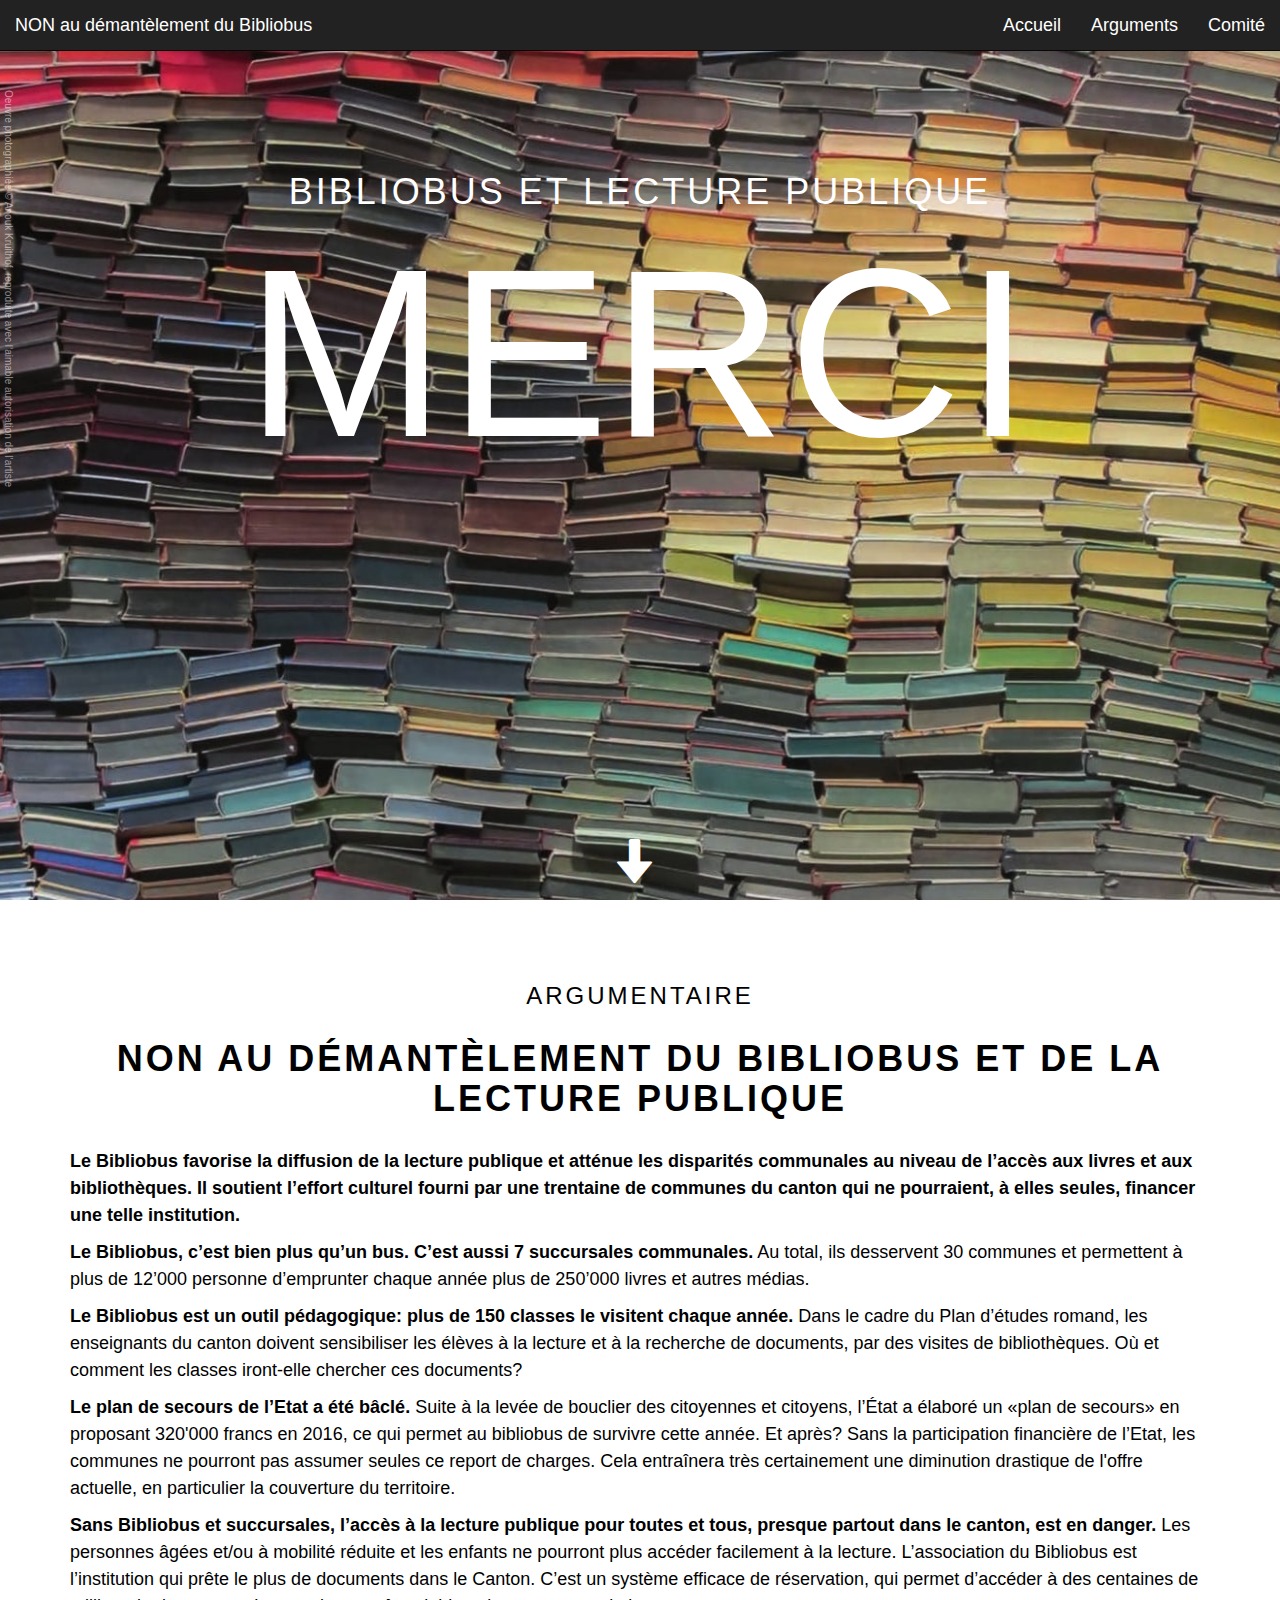
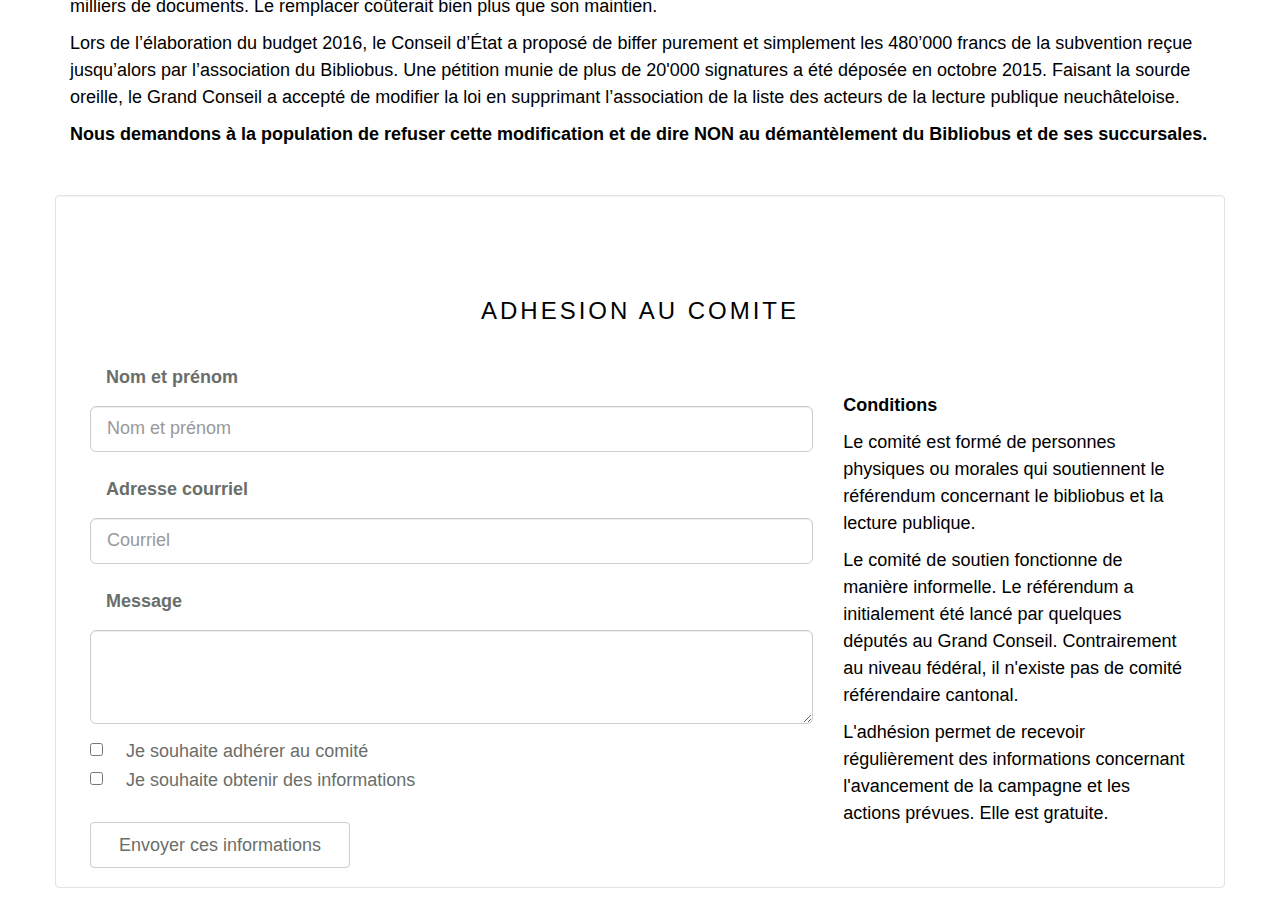
<file: index.html>
<!DOCTYPE html>
<html lang="fr">

<head>
    <meta charset="utf-8">
    <meta name="viewport" content="width=device-width, initial-scale=1, maximum-scale=1, user-scalable=no">
    <meta name="description"
          content="Votation du 25 septembre 2016. Bibliobus et lecture publique, NON au désengagement de l'Etat, NON au démantèlement du Bibliobus et de la lecture publique neuchâteloise.">
    <title>Bibliobus et lecture publique neuchâtelois - NON au désengagement de l'Etat</title>

    <link rel="apple-touch-icon" sizes="180x180" href="images/apple-icon-180x180.png">
    <link rel="icon" type="image/png" sizes="192x192" href="images/android-icon-192x192.png">
    <link rel="icon" type="image/png" sizes="32x32" href="images/favicon-32x32.png">
    <link rel="icon" type="image/png" sizes="96x96" href="images/favicon-96x96.png">
    <link rel="icon" type="image/png" sizes="16x16" href="images/favicon-16x16.png">

    <meta property="og:url" content="http://sauvezlebibliobus.ch">
    <meta property="og:type" content="website">
    <meta property="og:title" content="Bibliobus et lecture publique neuchâteloise - NON au désengagement de l'Etat">
    <meta property="og:description"
          content="Votation du 25 septembre 2016. Bibliobus et lecture publique, NON au désengagement de l'Etat, NON au démantèlement du Bibliobus et de la lecture publique neuchâteloise.">
    <meta property="og:image" content="http://sauvezlebibliobus.ch/images/logo_FB.jpg">

    <link href='https://fonts.googleapis.com/css?family=Roboto:400,700,400italic'
          rel='stylesheet' type='text/css'>
    <link rel="stylesheet" href="https://cdnjs.cloudflare.com/ajax/libs/twitter-bootstrap/3.3.6/css/bootstrap.min.css">
    <!-- <link rel="stylesheet" href="css/bootstrap.min.css"> -->
    <link rel="stylesheet" href="css/style.css">

    <script src="https://cdnjs.cloudflare.com/ajax/libs/jquery/1.12.0/jquery.min.js"></script>
    <!-- <script src="js/lib/jquery.js"></script> -->
    <script src="https://cdnjs.cloudflare.com/ajax/libs/twitter-bootstrap/3.3.6/js/bootstrap.js"></script>
    <!-- <script src="js/lib/bootstrap.min.js"></script> -->
    <!-- <script src="https://www.gstatic.com/firebasejs/3.2.1/firebase.js"></script>
    <script>
        var config = {
            apiKey: "AIzaSyBpqiMmWV3KB0WB09cSC0108ULE8E_7DJ8",
            authDomain: "bibliobus-testimonials.firebaseapp.com",
            databaseURL: "https://bibliobus-testimonials.firebaseio.com",
            storageBucket: ""
        };
        firebase.initializeApp(config);
    </script> -->
    <script>

        $(document).ready(function () {
            $('a').click(function () {
                $('html, body').animate({
                    scrollTop: $($(this).attr('href')).offset().top
                }, 500);
                return false;
            });
        });

        (function (i, s, o, g, r, a, m) {
            i['GoogleAnalyticsObject'] = r;
            i[r] = i[r] || function () {
                        (i[r].q = i[r].q || []).push(arguments)
                    }, i[r].l = 1 * new Date();
            a = s.createElement(o),
                    m = s.getElementsByTagName(o)[0];
            a.async = 1;
            a.src = g;
            m.parentNode.insertBefore(a, m)
        })(window, document, 'script', '//www.google-analytics.com/analytics.js', 'ga');

        ga('create', 'UA-72159433-1', 'auto');
        ga('send', 'pageview');
    </script>
</head>

<body data-spy="scroll" data-target="#navbar">

<nav class="navbar navbar-default navbar-fixed-top navbar-inverse">
    <div class="container-fluid">
        <div class="navbar-header">
            <button type="button" class="navbar-toggle collapsed" data-toggle="collapse"
                    data-target="#bs-example-navbar-collapse-1" aria-expanded="false">
                <span class="sr-only">Toggle navigation</span>
                <span class="icon-bar"></span>
                <span class="icon-bar"></span>
                <span class="icon-bar"></span>
            </button>
        </div>
        <div class="collapse navbar-collapse" id="bs-example-navbar-collapse-1">
            <a class="navbar-brand" href="#top">NON au démantèlement du Bibliobus</a>
            <ul class="nav navbar-nav navbar-right">
                <li><a href="#top" class="nav-link">Accueil</a></li>
                <li><a href="#arguments" class="nav-link">Arguments</a></li>
                <!-- <li><a href="#temoignages" class="nav-link">Témoignages</a></li> -->
                <li><a href="#adhesionComite" class="nav-link">Comité</a></li>
            </ul>
        </div>
    </div>
</nav>

<div class="container-fluid" id="top">
    <div class="row" id="top-intro">
        <div class="col-md-12 col-sm-12 col-xs-12 text-center">
            <h1>
                <small>Bibliobus et lecture publique</small>
                <br><span class="big-text">MERCI</span>
            </h1>
            <div class="vertical-text">Oeuvre photographiée © Anouk Kruithof, reproduite avec l’aimable autorisation de
                l’artiste
            </div>
        </div>
        <div class="bottom-chevron">
            <a href="#arguments" class="link-no-change"><span class="glyphicon glyphicon-arrow-down"></span></a>
        </div>
    </div>
</div>

<div class="container">
    <div class="row" id="arguments">
        <div class="col-md-12">
            <h1><br><br>ARGUMENTAIRE</h1>
            <h2>
                <strong>NON au démantèl&shy;ement du Bibliobus et de la lecture publique</strong>
            </h2>

            <p>
                <strong>Le Bibliobus favorise la diffusion de la lecture publique et atténue les disparités communales au
                    niveau de
                    l’accès aux livres et aux bibliothèques. Il soutient l’effort culturel fourni par une trentaine de
                    communes du canton qui ne pourraient, à elles seules, financer une telle institution.</strong></p>

            <p><strong>Le Bibliobus, c’est bien plus qu’un bus. C’est aussi 7 succursales communales.</strong> Au total,
                ils desservent
                30 communes et permettent à plus de 12’000 personne d’emprunter chaque année plus de 250’000 livres et
                autres médias.</p>

            <p><strong>Le Bibliobus est un outil pédagogique: plus de 150 classes le visitent chaque année.</strong>
                Dans le cadre du
                Plan d’études romand, les enseignants du canton doivent sensibiliser les élèves à la lecture et à la
                recherche de documents, par des visites de bibliothèques. Où et comment les classes iront-elle chercher
                ces documents?</p>

            <p><strong>Le plan de secours de l’Etat a été bâclé.</strong> Suite à la levée de bouclier des citoyennes et
                citoyens, l’État
                a élaboré un «plan de secours» en proposant 320'000 francs en 2016, ce qui permet au bibliobus de
                survivre cette année. Et après? Sans la participation financière de l’Etat, les communes ne pourront pas
                assumer seules ce report de charges. Cela entraînera très certainement une diminution drastique de
                l'offre actuelle, en particulier la couverture du territoire.</p>

            <p><strong>Sans Bibliobus et succursales, l’accès à la lecture publique pour toutes et tous, presque partout
                dans le
                canton, est en danger.</strong> Les personnes âgées et/ou à mobilité réduite et les enfants ne pourront
                plus
                accéder facilement à la lecture. L’association du Bibliobus est l’institution qui prête le plus de
                documents dans le Canton. C’est un système efficace de réservation, qui permet d’accéder à des centaines
                de milliers de documents. Le remplacer coûterait bien plus que son maintien.</p>

            <p>Lors de l’élaboration du budget 2016, le Conseil d’État a proposé de biffer purement et simplement les
                480’000 francs de la subvention reçue jusqu’alors par l’association du Bibliobus. Une pétition munie de
                plus de 20'000 signatures a été déposée en octobre 2015. Faisant la sourde oreille, le Grand Conseil a
                accepté de modifier la loi en supprimant l’association de la liste des acteurs de la lecture publique
                neuchâteloise.</p>

            <p><strong>Nous demandons à la population de refuser cette modification et de dire NON au démantèlement du
                Bibliobus et de ses succursales.</strong></p>
            </p>

        </div>
        <div class="col-md-12 col-sm-12 col-xs-12 text-center">
            <p>
                &nbsp;
            </p>
        </div>
    </div>
    <!-- <div class="row" id="temoignages">
        <div class="col-md-12">
            <h1><br><br>Parlez-nous de votre Bibliobus</h1>
            <blockquote class="example-twitter">
                <p data-bind="text: testimonialText"></p>
            </blockquote>
            <p data-bind="text: testimonialSignature"></p>

            <div class="testimonial-commands">
                <button title="précédent" class="btn btn-default" data-bind="click: previousTestimonial"><span
                        class="glyphicon glyphicon-step-backward"></span></button>
                &nbsp;
                <button title="suivant" class="btn btn-default" data-bind="click: nextTestimonial"><span
                        class="glyphicon glyphicon-step-forward"></span></button>
                <a href="give-testimonials.html" class="btn btn-default">Ajouter votre propre témoignage</a>
            </div>

        </div>
        <div class="col-md-12 col-sm-12 col-xs-12 text-center">
            <p>
                &nbsp;
            </p>
        </div>
    </div> -->
    <div class="row well" id="adhesionComite">
        <div class="col-md-12 col-sm-12 col-xs-12 text-center">
            <h1><br><br>ADHESION AU COMITE</h1>
        </div>
        <div class="col-md-8 col-sm-8 col-xs-12">
            <form action="https://getsimpleform.com/messages?form_api_token=ff1396a9ba7c044c184d092a0ba95dc1"
                  method="post">
                <input type='hidden' name='redirect_to' value='http://sauvezlebibliobus.ch/merci.html'>
                <div class="form-group">
                    <label for="inputName" class="input-lg">Nom et prénom</label>
                    <input type="text" class="form-control input-lg" id="inputName" placeholder="Nom et prénom"
                           name="nom">
                </div>
                <div class="form-group">
                    <label for="inputEmail" class="input-lg">Adresse courriel</label>
                    <input type="email" class="form-control input-lg" id="inputEmail" placeholder="Courriel"
                           name="courriel">
                </div>
                <div class="form-group">
                    <label for="inputMessage" class="input-lg">Message</label>
                    <textarea class="form-control input-lg" rows="3" id="inputMessage" name="message"></textarea>
                </div>
                <div class="checkbox">
                    <label>
                        <input type="checkbox" name="souhaiteAdherer">
                        <span class="input-lg">Je souhaite adhérer au comité</span>
                    </label>
                </div>
                <div class="checkbox">
                    <label>
                        <input type="checkbox" name="SouhaiteContacts">
                        <span class="input-lg">Je souhaite obtenir des informations</span>
                    </label>
                </div>
                <br>
                <button type="submit" class="btn btn-default input-lg">
                    <span class="input-lg">Envoyer ces informations</span>
                </button>
            </form>
        </div>
        <div class="col-md-4 col-sm-4 col-xs-12">
            <p>
                &nbsp;
            </p>
            <p>
                <strong>Conditions</strong>
            </p>
            <p>
                Le comité est formé de personnes physiques ou morales qui soutiennent le référendum concernant le
                bibliobus
                et la lecture publique.
            </p>
            <p>
                Le comité de soutien fonctionne de manière informelle. Le référendum a initialement été lancé par
                quelques
                députés au Grand Conseil. Contrairement au niveau fédéral, il n'existe pas de comité référendaire
                cantonal.
            </p>
            <p>
                L'adhésion permet de recevoir régulièrement des informations concernant l'avancement de la campagne et
                les actions prévues. Elle est gratuite.
            </p>
        </div>
    </div>
</div>
<!--
<script>

    var listViewModel = function () {

        var that = this;
        var testimonials = ko.observableArray([]);
        testimonials.push(
                {
                    name: "",
                    surname: "",
                    locality: "",
                    testimonial: "Chargement des données..."
                }
        );

        var recentTestimonials = firebase.database().ref('testimonials/').orderByChild("order");
        recentTestimonials.on('child_added', function (data) {
            testimonials.push(data.val());
        });

        this.testimonialText = ko.observable("");
        this.testimonialName = ko.observable("");
        this.testimonialSurname = ko.observable("");
        this.testimonialLocality = ko.observable("");

        this.testimonialSignature = ko.computed(function () {
            return that.testimonialSurname() + " " + that.testimonialName() + ", " + that.testimonialLocality();
        });

        var setTestimonial = function (data) {
            that.testimonialName(data.name);
            that.testimonialSurname(data.surname);
            that.testimonialLocality(data.locality);
            that.testimonialText(data.testimonial);
        };

        this.currentTestimonial = ko.observable();

        this.currentTestimonial.subscribe(function (newValue) {
            setTestimonial(testimonials()[newValue]);
        });

        this.currentTestimonial(0);

        this.previousTestimonial = function () {
            if (that.currentTestimonial() > 0) {
                that.currentTestimonial(that.currentTestimonial() - 1);
            } else {
                that.currentTestimonial(testimonials().length - 1);
            }
        };

        this.nextTestimonial = function () {
            if (that.currentTestimonial() < testimonials().length - 1) {
                that.currentTestimonial(that.currentTestimonial() + 1);
            } else {
                that.currentTestimonial(0);
            }
            if (i) {
                testimonials.shift();
                i = false;
            }
        };

        setInterval(function () {
            that.nextTestimonial();
        }, 5000)

    };

    var i = true;
    ko.applyBindings(listViewModel);

</script>
-->
</body>

</html>
</file>
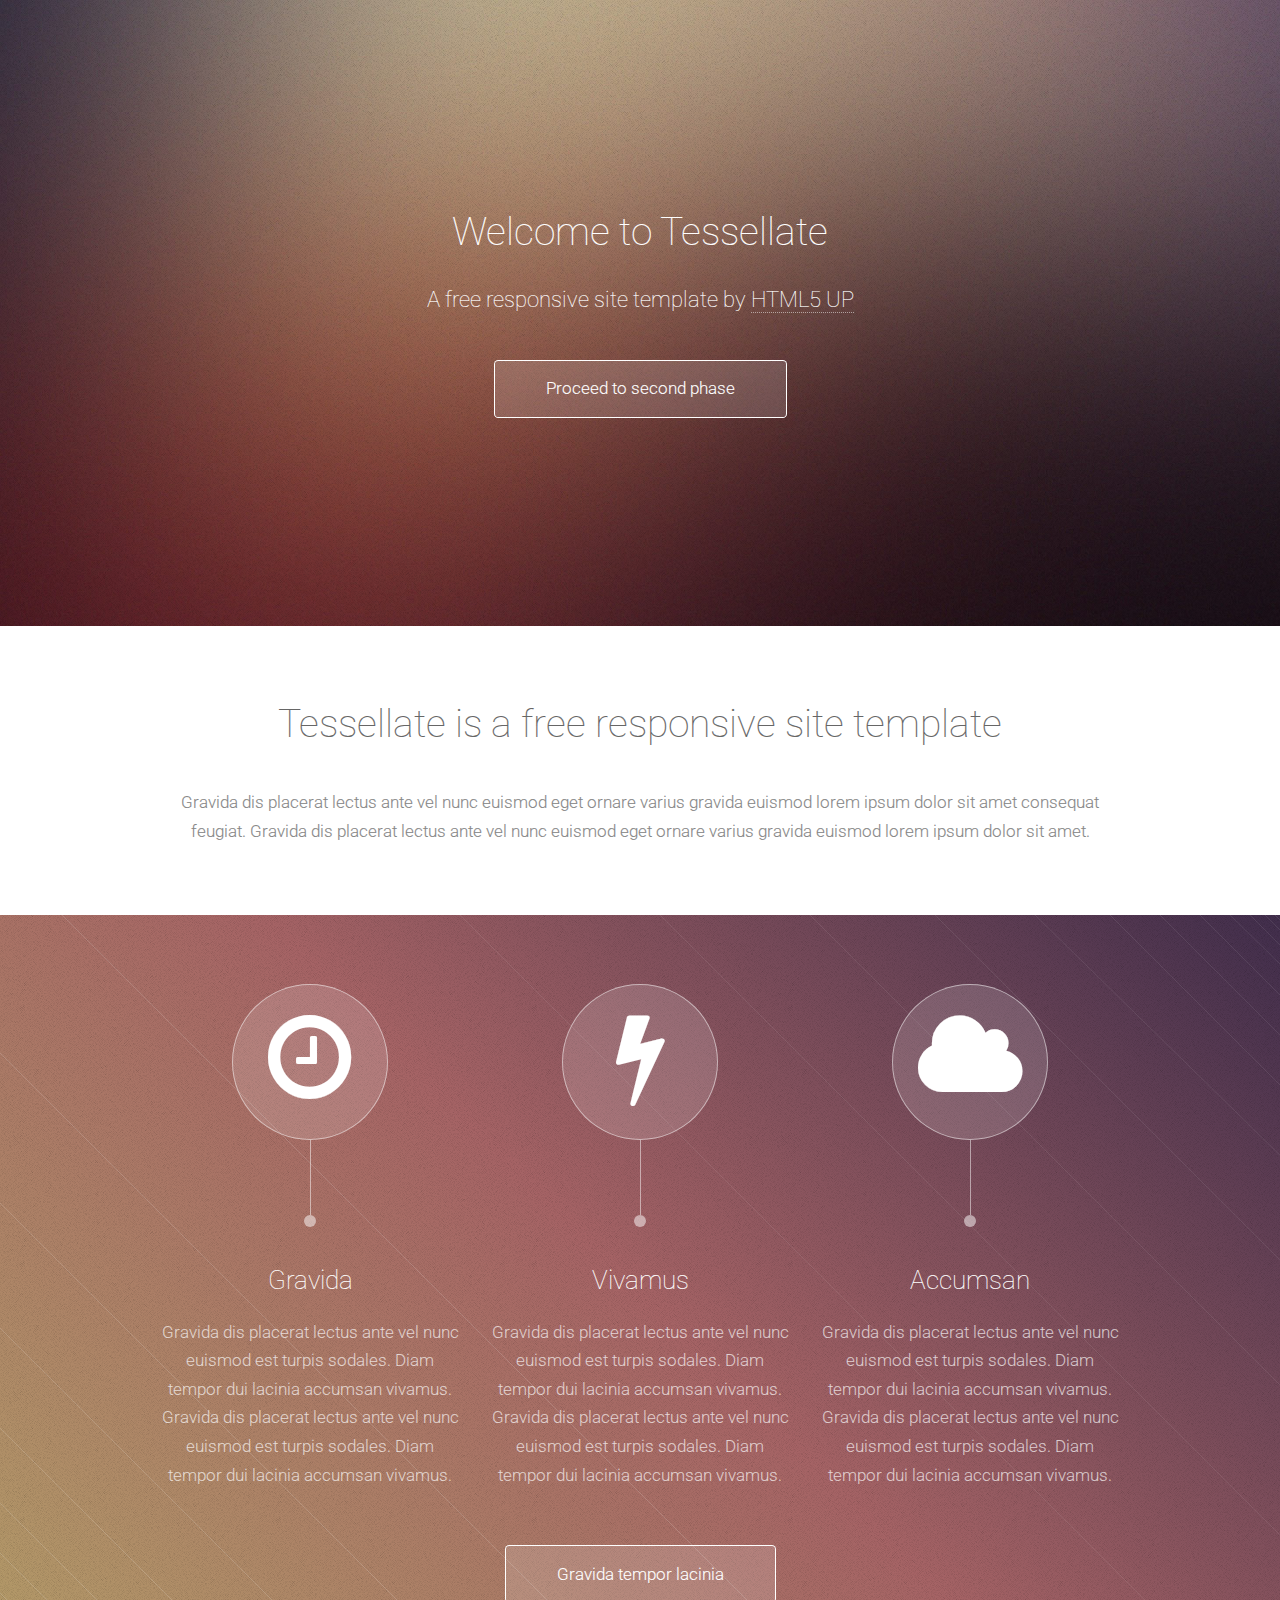
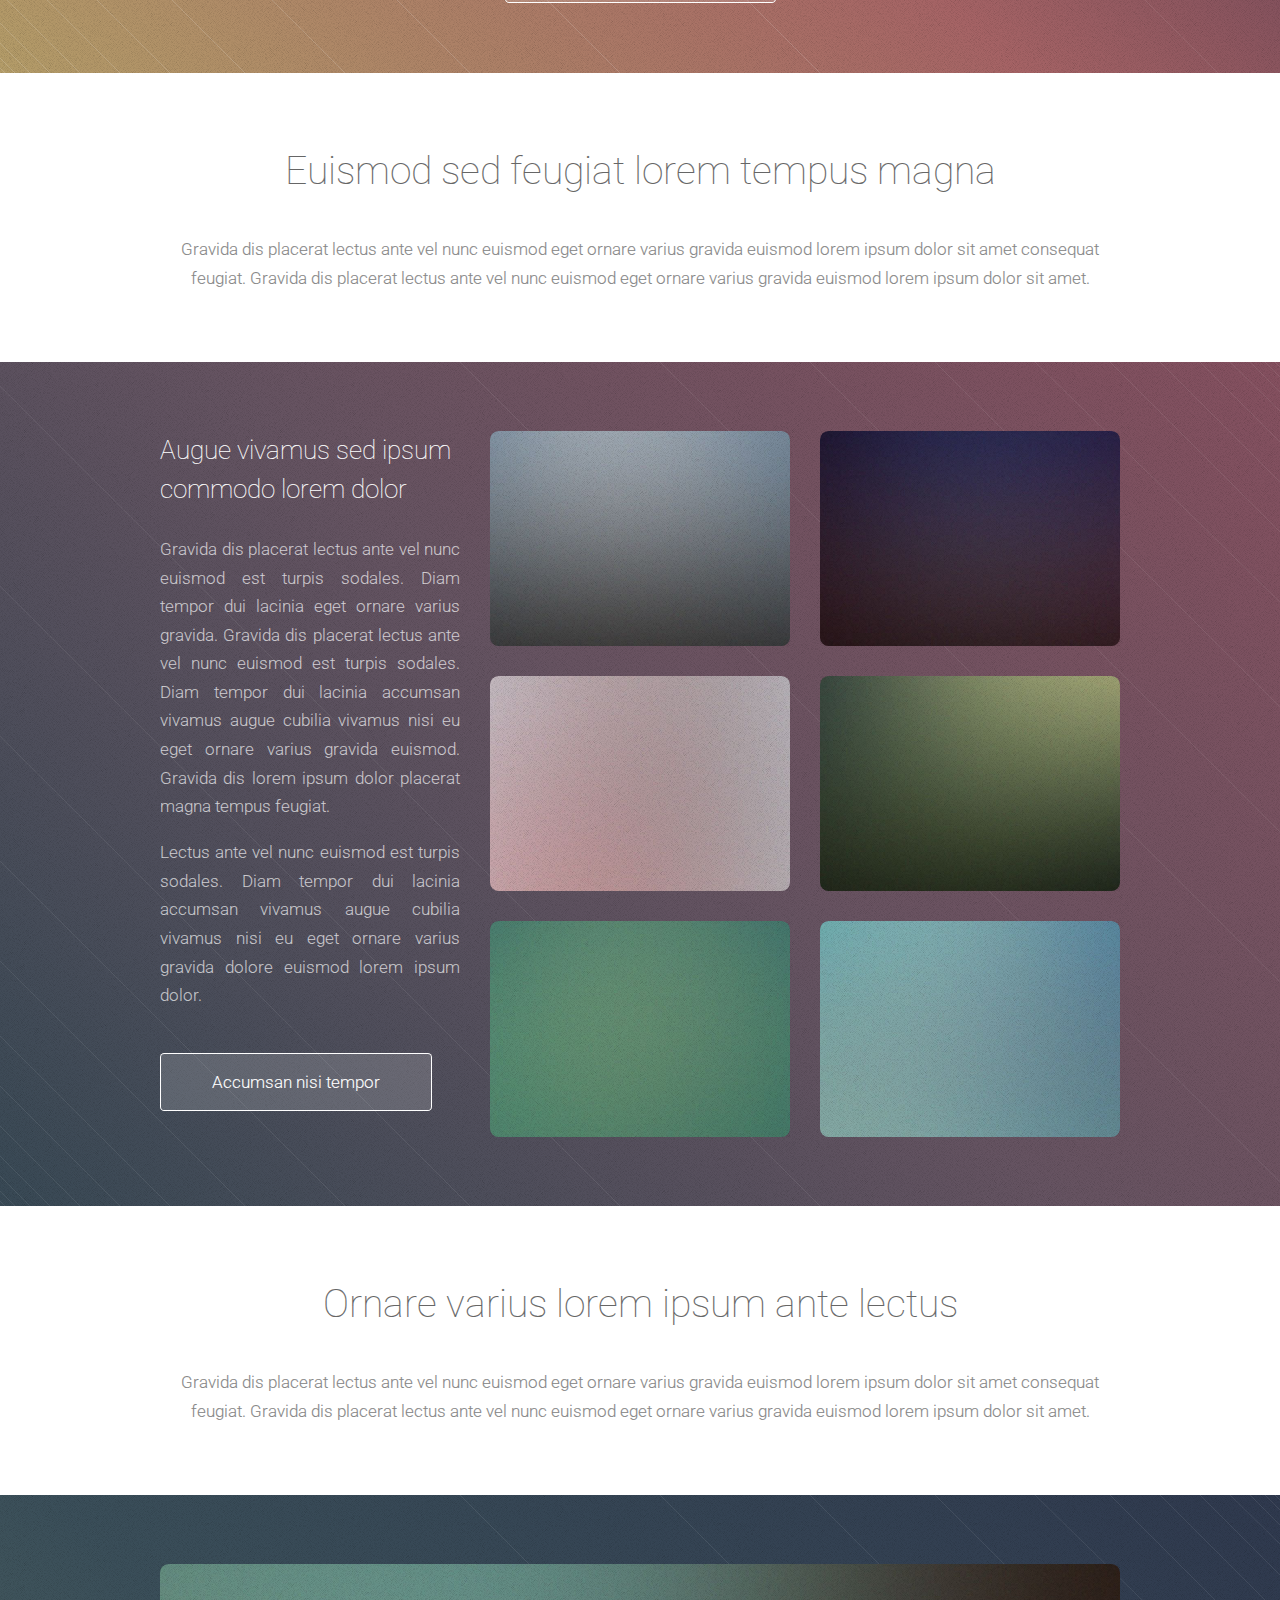
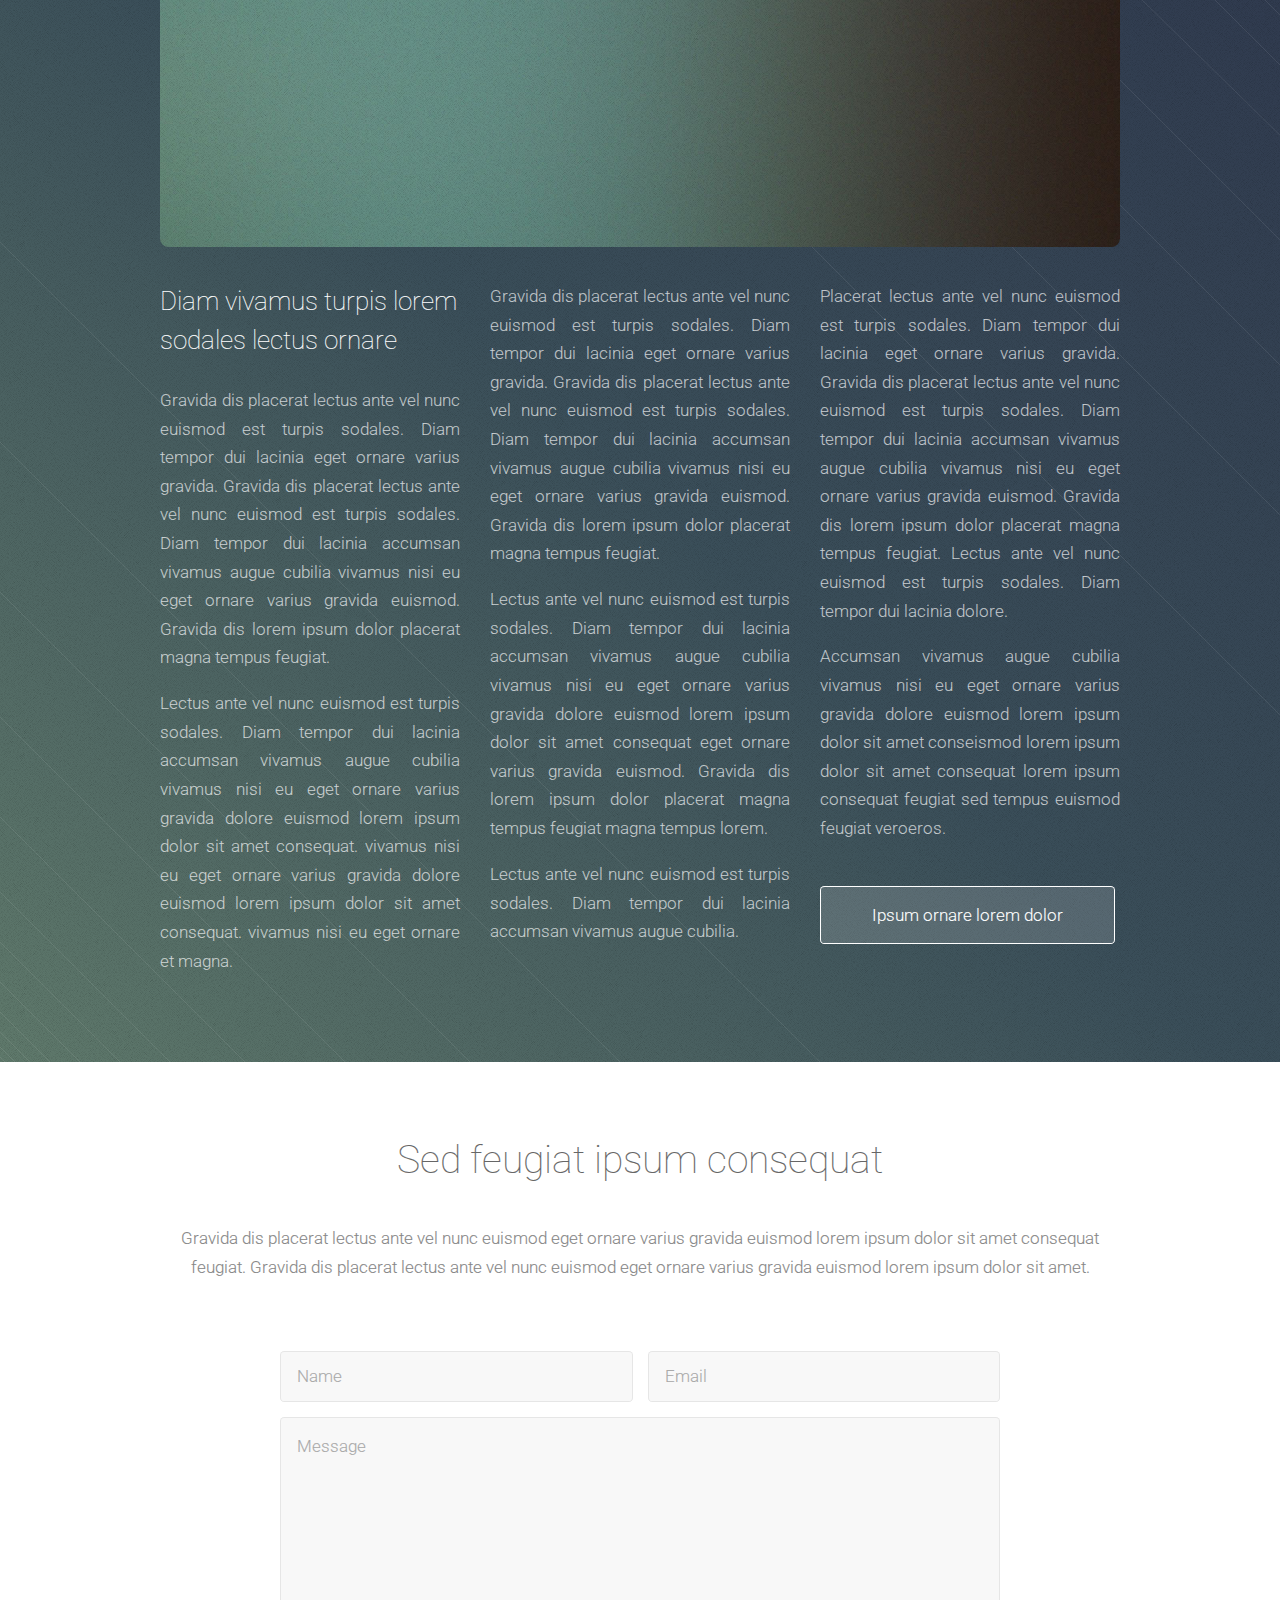
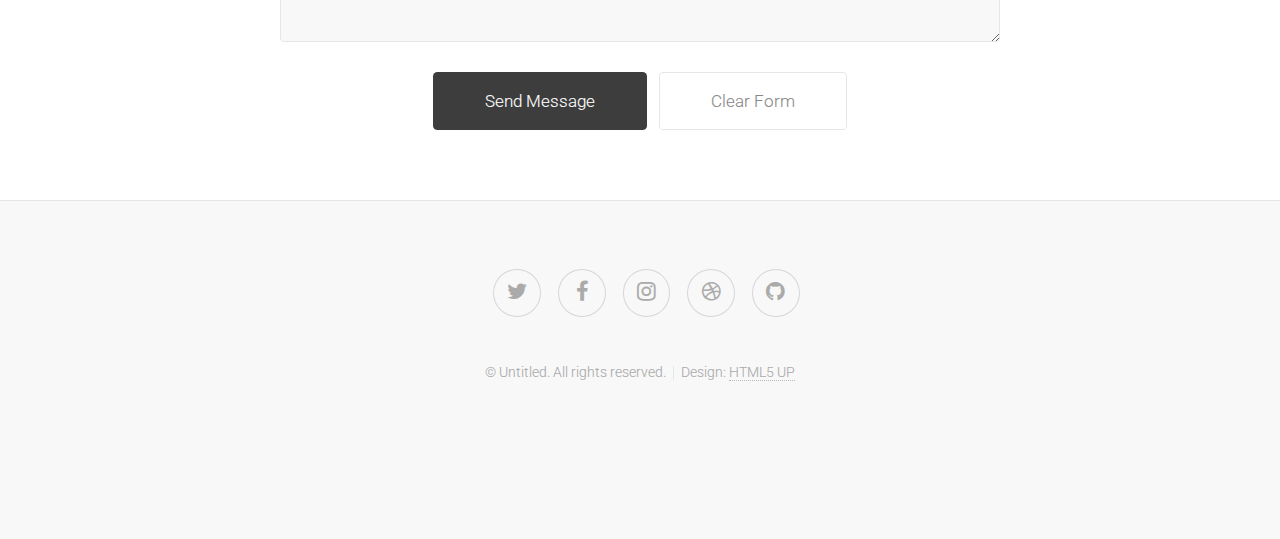
<file: test/index.html>
<!DOCTYPE HTML>
<!--
	Tessellate by HTML5 UP
	html5up.net | @ajlkn
	Free for personal and commercial use under the CCA 3.0 license (html5up.net/license)
-->
<html>
	<head>
		<title>Tessellate by HTML5 UP</title>
		<meta charset="utf-8" />
		<meta name="viewport" content="width=device-width, initial-scale=1" />
		<!--[if lte IE 8]><script src="assets/js/ie/html5shiv.js"></script><![endif]-->
		<link rel="stylesheet" href="assets/css/main.css" />
		<!--[if lte IE 8]><link rel="stylesheet" href="assets/css/ie8.css" /><![endif]-->
		<!--[if lte IE 9]><link rel="stylesheet" href="assets/css/ie9.css" /><![endif]-->
	</head>
	<body>

		<!-- Header -->
			<section id="header" class="dark">
				<header>
					<h1>Welcome to Tessellate</h1>
					<p>A free responsive site template by <a href="http://html5up.net">HTML5 UP</a></p>
				</header>
				<footer>
					<a href="#first" class="button scrolly">Proceed to second phase</a>
				</footer>
			</section>

		<!-- First -->
			<section id="first" class="main">
				<header>
					<div class="container">
						<h2>Tessellate is a free responsive site template</h2>
						<p>Gravida dis placerat lectus ante vel nunc euismod eget ornare varius gravida euismod lorem ipsum dolor sit amet consequat<br />
						feugiat. Gravida dis placerat lectus ante vel nunc euismod eget ornare varius gravida euismod lorem ipsum dolor sit amet.</p>
					</div>
				</header>
				<div class="content dark style1 featured">
					<div class="container">
						<div class="row">
							<div class="4u 12u(narrow)">
								<section>
									<span class="feature-icon"><span class="icon fa-clock-o"></span></span>
									<header>
										<h3>Gravida</h3>
									</header>
									<p>Gravida dis placerat lectus ante vel nunc euismod est turpis sodales.
									Diam tempor dui lacinia accumsan vivamus. Gravida dis placerat lectus
									ante vel nunc euismod est turpis sodales. Diam tempor dui lacinia
									accumsan vivamus.</p>
								</section>
							</div>
							<div class="4u 12u(narrow)">
								<section>
									<span class="feature-icon"><span class="icon fa-bolt"></span></span>
									<header>
										<h3>Vivamus</h3>
									</header>
									<p>Gravida dis placerat lectus ante vel nunc euismod est turpis sodales.
									Diam tempor dui lacinia accumsan vivamus. Gravida dis placerat lectus
									ante vel nunc euismod est turpis sodales. Diam tempor dui lacinia
									accumsan vivamus.</p>
								</section>
							</div>
							<div class="4u 12u(narrow)">
								<section>
									<span class="feature-icon"><span class="icon fa-cloud"></span></span>
									<header>
										<h3>Accumsan</h3>
									</header>
									<p>Gravida dis placerat lectus ante vel nunc euismod est turpis sodales.
									Diam tempor dui lacinia accumsan vivamus. Gravida dis placerat lectus
									ante vel nunc euismod est turpis sodales. Diam tempor dui lacinia
									accumsan vivamus.</p>
								</section>
							</div>
						</div>
						<div class="row">
							<div class="12u">
								<footer>
									<a href="#second" class="button scrolly">Gravida tempor lacinia</a>
								</footer>
							</div>
						</div>
					</div>
				</div>
			</section>

		<!-- Second -->
			<section id="second" class="main">
				<header>
					<div class="container">
						<h2>Euismod sed feugiat lorem tempus magna</h2>
						<p>Gravida dis placerat lectus ante vel nunc euismod eget ornare varius gravida euismod lorem ipsum dolor sit amet consequat<br />
						feugiat. Gravida dis placerat lectus ante vel nunc euismod eget ornare varius gravida euismod lorem ipsum dolor sit amet.</p>
					</div>
				</header>
				<div class="content dark style2">
					<div class="container">
						<div class="row">
							<div class="4u 12u(narrow)">
								<section>
									<h3>Augue vivamus sed ipsum commodo lorem dolor</h3>
									<p>Gravida dis placerat lectus ante vel nunc euismod est turpis sodales. Diam
									tempor dui lacinia eget ornare varius gravida. Gravida dis placerat lectus ante
									vel nunc euismod est turpis sodales. Diam tempor dui lacinia accumsan vivamus
									augue cubilia vivamus nisi eu eget ornare varius gravida euismod.  Gravida dis
									lorem ipsum dolor placerat magna tempus feugiat.</p>
									<p>Lectus ante vel nunc euismod est turpis sodales. Diam tempor dui lacinia
									accumsan vivamus augue cubilia vivamus nisi eu eget ornare varius gravida dolore
									euismod lorem ipsum dolor.</p>
									<footer>
										<a href="#third" class="button scrolly">Accumsan nisi tempor</a>
									</footer>
								</section>
							</div>
							<div class="8u 12u(narrow)">
								<div class="row">
									<div class="6u"><a href="#" class="image fit"><img src="images/pic01.jpg" alt="" /></a></div>
									<div class="6u"><a href="#" class="image fit"><img src="images/pic02.jpg" alt="" /></a></div>
									<div class="6u"><a href="#" class="image fit"><img src="images/pic03.jpg" alt="" /></a></div>
									<div class="6u"><a href="#" class="image fit"><img src="images/pic04.jpg" alt="" /></a></div>
									<div class="6u"><a href="#" class="image fit"><img src="images/pic05.jpg" alt="" /></a></div>
									<div class="6u"><a href="#" class="image fit"><img src="images/pic06.jpg" alt="" /></a></div>
								</div>
							</div>
						</div>
					</div>
				</div>
			</section>

		<!-- Third -->
			<section id="third" class="main">
				<header>
					<div class="container">
						<h2>Ornare varius lorem ipsum ante lectus</h2>
						<p>Gravida dis placerat lectus ante vel nunc euismod eget ornare varius gravida euismod lorem ipsum dolor sit amet consequat<br />
						feugiat. Gravida dis placerat lectus ante vel nunc euismod eget ornare varius gravida euismod lorem ipsum dolor sit amet.</p>
					</div>
				</header>
				<div class="content dark style3">
					<div class="container">
						<span class="image featured"><img src="images/pic07.jpg" alt="" /></span>
						<div class="row">
							<div class="4u 12u(narrow)">
								<h3>Diam vivamus turpis lorem sodales lectus ornare</h3>
								<p>Gravida dis placerat lectus ante vel nunc euismod est turpis sodales. Diam
								tempor dui lacinia eget ornare varius gravida. Gravida dis placerat lectus ante
								vel nunc euismod est turpis sodales. Diam tempor dui lacinia accumsan vivamus
								augue cubilia vivamus nisi eu eget ornare varius gravida euismod.  Gravida dis
								lorem ipsum dolor placerat magna tempus feugiat.</p>
								<p>Lectus ante vel nunc euismod est turpis sodales. Diam tempor dui lacinia
								accumsan vivamus augue cubilia vivamus nisi eu eget ornare varius gravida dolore
								euismod lorem ipsum dolor sit amet consequat. vivamus nisi eu eget ornare varius
								gravida dolore euismod lorem ipsum dolor sit amet consequat. vivamus nisi eu
								eget ornare et magna.</p>
							</div>
							<div class="4u 12u(narrow)">
								<p>Gravida dis placerat lectus ante vel nunc euismod est turpis sodales. Diam
								tempor dui lacinia eget ornare varius gravida. Gravida dis placerat lectus ante
								vel nunc euismod est turpis sodales. Diam tempor dui lacinia accumsan vivamus
								augue cubilia vivamus nisi eu eget ornare varius gravida euismod.  Gravida dis
								lorem ipsum dolor placerat magna tempus feugiat.</p>
								<p>Lectus ante vel nunc euismod est turpis sodales. Diam tempor dui lacinia
								accumsan vivamus augue cubilia vivamus nisi eu eget ornare varius gravida dolore
								euismod lorem ipsum dolor sit amet consequat eget ornare varius gravida euismod.
								Gravida dis lorem ipsum dolor placerat magna tempus feugiat magna tempus lorem.</p>
								<p>Lectus ante vel nunc euismod est turpis sodales. Diam tempor dui lacinia
								accumsan vivamus augue cubilia.</p>
							</div>
							<div class="4u 12u(narrow)">
								<p>Placerat lectus ante vel nunc euismod est turpis sodales. Diam tempor dui
								lacinia eget ornare varius gravida. Gravida dis placerat lectus ante vel nunc
								euismod est turpis sodales. Diam tempor dui lacinia accumsan vivamus augue
								cubilia vivamus nisi eu eget ornare varius gravida euismod.  Gravida dis
								lorem ipsum dolor placerat magna tempus feugiat. Lectus ante vel nunc euismod
								est turpis sodales. Diam tempor dui lacinia dolore.</p>
								<p>Accumsan vivamus augue cubilia vivamus nisi eu eget ornare varius gravida
								dolore euismod lorem ipsum dolor sit amet conseismod lorem ipsum dolor sit amet
								consequat lorem ipsum consequat feugiat sed tempus euismod feugiat veroeros.</p>
								<footer>
									<a href="#fourth" class="button scrolly">Ipsum ornare lorem dolor</a>
								</footer>
							</div>
						</div>
					</div>
				</div>
			</section>

		<!-- Basic Elements -->
		<!--
			<section class="main">
				<header>
					<div class="container">
						<h2>A Whole Lotta Elements</h2>
						<p>General purpose elements for every general purpose. Or something like that.</p>
					</div>
				</header>
				<div class="content style1 dark">
					<div class="container">
						<section>
							<header>
								<h3>Paragraph</h3>
								<p>This is a byline</p>
							</header>
							<p>Phasellus nisl nisl, varius id <sup>porttitor sed pellentesque</sup> ac orci. Pellentesque
							habitant <strong>strong</strong> tristique <b>bold</b> et netus <i>italic</i> malesuada <em>emphasized</em> ac turpis egestas. Morbi
							leo suscipit ut. Praesent <sub>id turpis vitae</sub> turpis pretium ultricies. Vestibulum sit
							amet risus elit.</p>
						</section>
						<section>
							<header>
								<h3>Blockquote</h3>
							</header>
							<blockquote>Fringilla nisl. Donec accumsan interdum nisi, quis tincidunt felis sagittis eget.
							tempus euismod. Vestibulum ante ipsum primis in faucibus. Cras sit amet urna eros, id egestas
							tempus ante ipsum primis in faucibus orci luctus et ultrices.</blockquote>
						</section>
						<section>
							<header>
								<h3>Divider</h3>
							</header>
							<p>Donec consectetur <a href="#">vestibulum dolor et pulvinar</a>. Etiam vel felis enim, at viverra
							ligula. Ut porttitor sagittis lorem, quis eleifend nisi ornare vel. Praesent nec orci
							facilisis leo magna. Cras sit amet urna eros, id egestas urna. Quisque aliquam
							tempus euismod. Vestibulum ante ipsum primis in faucibus orci luctus et ultrices
							posuere cubilia.</p>
							<hr />
							<p>Donec consectetur vestibulum dolor et pulvinar. Etiam vel felis enim, at viverra
							ligula. Ut porttitor sagittis lorem, quis eleifend nisi ornare vel. Praesent nec orci
							facilisis leo magna. Cras sit amet urna eros, id egestas urna. Quisque aliquam
							tempus euismod. Vestibulum ante ipsum primis in faucibus orci luctus et ultrices
							posuere cubilia.</p>
						</section>
						<section>
							<header>
								<h3>Unordered List</h3>
							</header>
							<ul class="default">
								<li>Donec consectetur vestibulum dolor et vel felis enim at viverra ligula. Ut porttitor sagittis lorem.</li>
								<li>Donec consectetur vestibulum dolor et vel felis enim at viverra ligula. Ut porttitor sagittis lorem.</li>
								<li>Donec consectetur vestibulum dolor et vel felis enim at viverra ligula. Ut porttitor sagittis lorem.</li>
								<li>Donec consectetur vestibulum dolor et vel felis enim at viverra ligula. Ut porttitor sagittis lorem.</li>
							</ul>
						</section>
						<section>
							<header>
								<h3>Ordered List</h3>
							</header>
							<ol class="default">
								<li>Donec consectetur vestibulum dolor et vel felis enim at viverra ligula. Ut porttitor sagittis lorem.</li>
								<li>Donec consectetur vestibulum dolor et vel felis enim at viverra ligula. Ut porttitor sagittis lorem.</li>
								<li>Donec consectetur vestibulum dolor et vel felis enim at viverra ligula. Ut porttitor sagittis lorem.</li>
								<li>Donec consectetur vestibulum dolor et vel felis enim at viverra ligula. Ut porttitor sagittis lorem.</li>
							</ol>
						</section>
						<section>
							<header>
								<h3>Table</h3>
							</header>
							<div class="table-wrapper">
								<table class="default">
									<thead>
										<tr>
											<th>ID</th>
											<th>Name</th>
											<th>Description</th>
											<th>Price</th>
										</tr>
									</thead>
									<tbody>
										<tr>
											<td>00001</td>
											<td>Lorem ipsum dolor</td>
											<td>Ut porttitor sagittis lorem quis nisi ornare.</td>
											<td>29.99</td>
										</tr>
										<tr>
											<td>00002</td>
											<td>Sit amet nullam</td>
											<td>Ut porttitor sagittis lorem quis nisi ornare.</td>
											<td>19.99</td>
										</tr>
										<tr>
											<td>00003</td>
											<td>Feugiat felis viverra</td>
											<td>Ut porttitor sagittis lorem quis nisi ornare.</td>
											<td>29.99</td>
										</tr>
										<tr>
											<td>00004</td>
											<td>Sagittis enim felis</td>
											<td>Ut porttitor sagittis lorem quis nisi ornare.</td>
											<td>19.99</td>
										</tr>
										<tr>
											<td>00005</td>
											<td>Nullam sed vestibulum</td>
											<td>Ut porttitor sagittis lorem quis nisi ornare.</td>
											<td>19.99</td>
										</tr>
									</tbody>
									<tfoot>
										<tr>
											<td colspan="3"></td>
											<td>100.00</td>
										</tr>
									</tfoot>
								</table>
							</div>
						</section>
						<section>
							<header>
								<h3>Form</h3>
							</header>
							<form method="post" action="#">
								<div class="row 50%">
									<div class="6u 12u(narrow)">
										<input type="text" name="name" id="name" value="" placeholder="John Doe" />
									</div>
									<div class="6u 12u(narrow)">
										<input type="text" name="email" id="email" value="" placeholder="johndoe@domain.tld" />
									</div>
								</div>
								<div class="row 50%">
									<div class="12u">
										<div class="select" tabindex="-1">
											<select name="department" id="department">
												<option value="">Choose a department</option>
												<option value="1">Manufacturing</option>
												<option value="2">Administration</option>
												<option value="3">Support</option>
											</select>
										</div>
									</div>
								</div>
								<div class="row 50%">
									<div class="12u">
										<input type="text" name="subject" id="subject" value="" placeholder="Enter your subject" />
									</div>
								</div>
								<div class="row 50%">
									<div class="12u">
										<textarea name="message" id="message" placeholder="Enter your message"></textarea>
									</div>
								</div>
								<div class="row">
									<div class="12u">
										<ul class="actions">
											<li><input type="submit" class="button" value="Send Message" /></li>
											<li><input type="reset" class="button alt" value="Clear Form" /></li>
										</ul>
									</div>
								</div>
							</form>
						</section>
					</div>
				</div>
			</section>
		-->

		<!-- Fourth -->
			<section id="fourth" class="main">
				<header>
					<div class="container">
						<h2>Sed feugiat ipsum consequat</h2>
						<p>Gravida dis placerat lectus ante vel nunc euismod eget ornare varius gravida euismod lorem ipsum dolor sit amet consequat<br />
						feugiat. Gravida dis placerat lectus ante vel nunc euismod eget ornare varius gravida euismod lorem ipsum dolor sit amet.</p>
					</div>
				</header>
				<div class="content style4 featured">
					<div class="container 75%">
						<form method="post" action="#">
							<div class="row 50%">
								<div class="6u 12u(mobile)"><input type="text" placeholder="Name" /></div>
								<div class="6u 12u(mobile)"><input type="text" placeholder="Email" /></div>
							</div>
							<div class="row 50%">
								<div class="12u"><textarea name="message" placeholder="Message"></textarea></div>
							</div>
							<div class="row">
								<div class="12u">
									<ul class="actions">
										<li><input type="submit" class="button" value="Send Message" /></li>
										<li><input type="reset" class="button alt" value="Clear Form" /></li>
									</ul>
								</div>
							</div>
						</form>
					</div>
				</div>
			</section>

		<!-- Footer -->
			<section id="footer">
				<ul class="icons">
					<li><a href="#" class="icon fa-twitter"><span class="label">Twitter</span></a></li>
					<li><a href="#" class="icon fa-facebook"><span class="label">Facebook</span></a></li>
					<li><a href="#" class="icon fa-instagram"><span class="label">Instagram</span></a></li>
					<li><a href="#" class="icon fa-dribbble"><span class="label">Dribbble</span></a></li>
					<li><a href="#" class="icon fa-github"><span class="label">GitHub</span></a></li>
				</ul>
				<div class="copyright">
					<ul class="menu">
						<li>&copy; Untitled. All rights reserved.</li><li>Design: <a href="http://html5up.net">HTML5 UP</a></li>
					</ul>
				</div>
			</section>

		<!-- Scripts -->
			<script src="assets/js/jquery.min.js"></script>
			<script src="assets/js/jquery.scrolly.min.js"></script>
			<script src="assets/js/skel.min.js"></script>
			<script src="assets/js/util.js"></script>
			<!--[if lte IE 8]><script src="assets/js/ie/respond.min.js"></script><![endif]-->
			<script src="assets/js/main.js"></script>

	</body>
</html>
</file>
<file: css/style.css>
html {
    font-family: 'Roboto', sans-serif;
}

body {
    position: relative;
}

h1 {
    font-size: 24px;
    color: black;
    text-transform: uppercase;
    text-align: center;
    letter-spacing: 3px;
    margin: 30px;
}

h2 {
    font-size: 36px;
    color: black;
    text-transform: uppercase;
    text-align: center;
    letter-spacing: 3px;
    margin: 30px;
    -webkit-hyphens: manual;
    -ms-hyphens: manual;
    hyphens: manual;
}

h3, h4 {
    color: black;
}

p, ul, li {
    color: black;
    font-size: 18px;
    line-height: 1.5em;
}

a {
    text-decoration: none;
    color: #125395;
}

a:hover {
    text-decoration: none;
    color: #afceed;
}

.navbar-inverse .navbar-nav > li > a {
    color: white;
}

.navbar-inverse .navbar-nav > li > a:hover {
    opacity: 0.5;
}

.navbar-inverse .navbar-brand {
    color: white;
}

.vertical-text {
    position: absolute;
    transform: rotate(90deg);
    transform-origin: left top 0;
    color: white;
    top: 10vh;
    font-size: 10px;
    opacity: 0.5;
}

@media screen and (min-width: 640px) {
    #top-intro {
        position: relative;
        height: 100vh;
        background-image: url(../images/fond_livres.jpg);
        background-repeat: no-repeat;
        background-position: right top;
        background-attachment: scroll;
        -webkit-background-size: cover;
        -moz-background-size: cover;
        -o-background-size: cover;
        background-size: cover;
    }

    #top-intro h1 {
        font-size: 78px;
        color: white;
        margin-top: 15vh;
    }

    #top-intro h1 small {
        font-size: 36px;
        color: white;
    }

    #top-intro a:hover {
        color: white;
    }

    .big-text {
        font-size: 240px;
    }

    .bottom-chevron {
        position: absolute;
        bottom: 0;
        margin-left: calc(50vw - 30px);
        font-size: 45px;
        color: white;
    }

    .link-no-change {
        color: white;
    }

    .link-no-change {
        opacity: 90;
    }
}

@media screen and (max-width: 640px) {
    #top-intro {
        position: relative;
        background-image: url(../images/fond_livres.jpg);
        background-repeat: no-repeat;
        background-position: left top;
        background-attachment: scroll;
        -webkit-background-size: cover;
        -moz-background-size: cover;
        -o-background-size: cover;
        background-size: cover;
        height: 100vh;
        padding-top: 20vh;
    }

    #top-intro h1 {
        font-size: 32px;
        color: white;
    }

    #top-intro h1 small {
        font-size: 24px;
        color: white;
    }

    #top-intro a:hover {
        color: white;
    }

    .big-text {
        font-size: 90px;
    }

    .bottom-chevron {
        position: absolute;
        bottom: 0;
        margin-left: calc(50vw - 10px);
        font-size: 25px;
        color: white;
    }

    .link-no-change {
        color: white;
    }

    .link-no-change {
        opacity: 90;
    }
}

.input-lg {
    color: #6a6e6a;
}

.well {
    background-color: #fff;
}

.example-twitter {
    position: relative;
    padding: 15px;
    margin: 50px 0 0.5em;
    color: #333;
    background: #eee;
    /* css3 */
    -webkit-border-radius: 10px;
    -moz-border-radius: 10px;
    border-radius: 10px;
}

.example-twitter p {
    font-size: 28px;
    line-height: 1.25em;
}

/* creates the triangle */
.example-twitter:after {
    content: "";
    position: absolute;
    top: -30px;
    left: 50px;
    border: 15px solid transparent;
    border-bottom-color: #eee;
    /* reduce the damage in FF3.0 */
    display: block;
    width: 0;
}

/* display of quote author (alternatively use a class on the element following the blockquote) */
.example-twitter + p {
    padding-left: 15px;
    font: 14px Arial, sans-serif;
    text-align: right;
}

.testimonial-commands {
    float: left;
}

.error-message {
    color: red;
}
</file>
<file: test/assets/css/ie8.css>
/*
	Tessellate by HTML5 UP
	html5up.net | @ajlkn
	Free for personal and commercial use under the CCA 3.0 license (html5up.net/license)
*/

/* Basic */

	.image {
		position: relative;
		-ms-behavior: url("assets/js/ie/PIE.htc");
	}

		.image img {
			position: relative;
			-ms-behavior: url("assets/js/ie/PIE.htc");
		}

	.button {
		position: relative;
		-ms-behavior: url("assets/js/ie/PIE.htc");
	}

/* Section/Article */

	section > .last-child,
	article > .last-child,
	section.last-child,
	article.last-child {
		margin-bottom: 0;
	}

/* List */

	ul.icons a {
		position: relative;
		-ms-behavior: url("assets/js/ie/PIE.htc");
		border: solid 1px #ddd;
	}

/* Form */

	form input.text,
	form select,
	form .select,
	form textarea {
		position: relative;
		-ms-behavior: url("assets/js/ie/PIE.htc");
		border: solid 1px #ddd;
		line-height: 1.25em;
	}

	form select {
		position: relative;
	}

		form select option {
			color: #000;
		}

	form .select select {
		width: 100%;
	}

	form .select:before {
		display: none;
	}

/* Button */

	.button.alt {
		border: solid 1px #ddd;
	}

/* Feature Icon */

	.feature-icon {
		padding-bottom: 0;
	}

		.feature-icon:before, .feature-icon:after {
			display: none;
		}

		.feature-icon .icon {
			position: relative;
			-ms-behavior: url("assets/js/ie/PIE.htc");
			background: #fff;
		}

			.feature-icon .icon:before {
				font-size: 6em;
				color: #3d3d3d;
			}

/* Header */

	#header {
		background-image: url("../../images/header.jpg");
		background-size: cover;
		background-position: auto;
		background-repeat: no-repeat;
		-ms-behavior: url("assets/js/ie/backgroundsize.min.htc");
	}

/* Main Sections */

	.main > .content.style1 {
		filter: progid:DXImageTransform.Microsoft.gradient(GradientType=0, startColorstr=#412e4c, endColorstr=#a56365);
	}

	.main > .content.style2 {
		filter: progid:DXImageTransform.Microsoft.gradient(GradientType=0, startColorstr=#85505f, endColorstr=#384955);
	}

	.main > .content.style3 {
		filter: progid:DXImageTransform.Microsoft.gradient(GradientType=0, startColorstr=#2f394e, endColorstr=#5f796b);
	}
</file>
<file: test/assets/css/ie9.css>
/*
	Tessellate by HTML5 UP
	html5up.net | @ajlkn
	Free for personal and commercial use under the CCA 3.0 license (html5up.net/license)
*/

/* Main Sections */

	.main > .content.style1 {
		background: url("images/bgtr.svg") top right no-repeat, url("images/bgbl.svg") bottom left no-repeat, url("images/bgbl.svg") bottom left no-repeat, url("images/overlay.png"), url("images/ie/content-style1.svg");
	}

	.main > .content.style2 {
		background: url("images/bgtr.svg") top right no-repeat, url("images/bgbl.svg") bottom left no-repeat, url("images/bgbl.svg") bottom left no-repeat, url("images/overlay.png"), url("images/ie/content-style2.svg");
	}

	.main > .content.style3 {
		background: url("images/bgtr.svg") top right no-repeat, url("images/bgbl.svg") bottom left no-repeat, url("images/bgbl.svg") bottom left no-repeat, url("images/overlay.png"), url("images/ie/content-style3.svg");
	}
</file>
<file: test/assets/css/main.css>
@import url("font-awesome.min.css");
@import url("http://fonts.googleapis.com/css?family=Roboto:100,100italic,300,300italic,400,400italic");

/*
	Tessellate by HTML5 UP
	html5up.net | @ajlkn
	Free for personal and commercial use under the CCA 3.0 license (html5up.net/license)
*/

/* Reset */

	html, body, div, span, applet, object, iframe, h1, h2, h3, h4, h5, h6, p, blockquote, pre, a, abbr, acronym, address, big, cite, code, del, dfn, em, img, ins, kbd, q, s, samp, small, strike, strong, sub, sup, tt, var, b, u, i, center, dl, dt, dd, ol, ul, li, fieldset, form, label, legend, table, caption, tbody, tfoot, thead, tr, th, td, article, aside, canvas, details, embed, figure, figcaption, footer, header, hgroup, menu, nav, output, ruby, section, summary, time, mark, audio, video {
		margin: 0;
		padding: 0;
		border: 0;
		font-size: 100%;
		font: inherit;
		vertical-align: baseline;
	}

	article, aside, details, figcaption, figure, footer, header, hgroup, menu, nav, section {
		display: block;
	}

	body {
		line-height: 1;
	}

	ol, ul {
		list-style: none;
	}

	blockquote, q {
		quotes: none;
	}

	blockquote:before, blockquote:after, q:before, q:after {
		content: '';
		content: none;
	}

	table {
		border-collapse: collapse;
		border-spacing: 0;
	}

	body {
		-webkit-text-size-adjust: none;
	}

/* Box Model */

	*, *:before, *:after {
		-moz-box-sizing: border-box;
		-webkit-box-sizing: border-box;
		box-sizing: border-box;
	}

/* Containers */

	.container {
		margin-left: auto;
		margin-right: auto;
	}

	.container.\31 25\25 {
		width: 100%;
		max-width: 1700px;
		min-width: 1360px;
	}

	.container.\37 5\25 {
		width: 1020px;
	}

	.container.\35 0\25 {
		width: 680px;
	}

	.container.\32 5\25 {
		width: 340px;
	}

	.container {
		width: 1360px;
	}

	@media screen and (max-width: 1680px) {

		.container.\31 25\25 {
			width: 100%;
			max-width: 1500px;
			min-width: 1200px;
		}

		.container.\37 5\25 {
			width: 900px;
		}

		.container.\35 0\25 {
			width: 600px;
		}

		.container.\32 5\25 {
			width: 300px;
		}

		.container {
			width: 1200px;
		}

	}

	@media screen and (max-width: 1280px) {

		.container.\31 25\25 {
			width: 100%;
			max-width: 1200px;
			min-width: 960px;
		}

		.container.\37 5\25 {
			width: 720px;
		}

		.container.\35 0\25 {
			width: 480px;
		}

		.container.\32 5\25 {
			width: 240px;
		}

		.container {
			width: 960px;
		}

	}

	@media screen and (max-width: 1000px) {

		.container.\31 25\25 {
			width: 100%;
			max-width: 125%;
			min-width: 100%;
		}

		.container.\37 5\25 {
			width: 75%;
		}

		.container.\35 0\25 {
			width: 50%;
		}

		.container.\32 5\25 {
			width: 25%;
		}

		.container {
			width: 100% !important;
		}

	}

	@media screen and (max-width: 736px) {

		.container.\31 25\25 {
			width: 100%;
			max-width: 125%;
			min-width: 100%;
		}

		.container.\37 5\25 {
			width: 75%;
		}

		.container.\35 0\25 {
			width: 50%;
		}

		.container.\32 5\25 {
			width: 25%;
		}

		.container {
			width: 100% !important;
		}

	}

/* Grid */

	.row {
		border-bottom: solid 1px transparent;
		-moz-box-sizing: border-box;
		-webkit-box-sizing: border-box;
		box-sizing: border-box;
	}

	.row > * {
		float: left;
		-moz-box-sizing: border-box;
		-webkit-box-sizing: border-box;
		box-sizing: border-box;
	}

	.row:after, .row:before {
		content: '';
		display: block;
		clear: both;
		height: 0;
	}

	.row.uniform > * > :first-child {
		margin-top: 0;
	}

	.row.uniform > * > :last-child {
		margin-bottom: 0;
	}

	.row.\30 \25 > * {
		padding: 0px 0 0 0px;
	}

	.row.\30 \25 {
		margin: 0px 0 -1px 0px;
	}

	.row.uniform.\30 \25 > * {
		padding: 0px 0 0 0px;
	}

	.row.uniform.\30 \25 {
		margin: 0px 0 -1px 0px;
	}

	.row > * {
		padding: 50px 0 0 50px;
	}

	.row {
		margin: -50px 0 -1px -50px;
	}

	.row.uniform > * {
		padding: 50px 0 0 50px;
	}

	.row.uniform {
		margin: -50px 0 -1px -50px;
	}

	.row.\32 00\25 > * {
		padding: 100px 0 0 100px;
	}

	.row.\32 00\25 {
		margin: -100px 0 -1px -100px;
	}

	.row.uniform.\32 00\25 > * {
		padding: 100px 0 0 100px;
	}

	.row.uniform.\32 00\25 {
		margin: -100px 0 -1px -100px;
	}

	.row.\31 50\25 > * {
		padding: 75px 0 0 75px;
	}

	.row.\31 50\25 {
		margin: -75px 0 -1px -75px;
	}

	.row.uniform.\31 50\25 > * {
		padding: 75px 0 0 75px;
	}

	.row.uniform.\31 50\25 {
		margin: -75px 0 -1px -75px;
	}

	.row.\35 0\25 > * {
		padding: 25px 0 0 25px;
	}

	.row.\35 0\25 {
		margin: -25px 0 -1px -25px;
	}

	.row.uniform.\35 0\25 > * {
		padding: 25px 0 0 25px;
	}

	.row.uniform.\35 0\25 {
		margin: -25px 0 -1px -25px;
	}

	.row.\32 5\25 > * {
		padding: 12.5px 0 0 12.5px;
	}

	.row.\32 5\25 {
		margin: -12.5px 0 -1px -12.5px;
	}

	.row.uniform.\32 5\25 > * {
		padding: 12.5px 0 0 12.5px;
	}

	.row.uniform.\32 5\25 {
		margin: -12.5px 0 -1px -12.5px;
	}

	.\31 2u, .\31 2u\24 {
		width: 100%;
		clear: none;
		margin-left: 0;
	}

	.\31 1u, .\31 1u\24 {
		width: 91.6666666667%;
		clear: none;
		margin-left: 0;
	}

	.\31 0u, .\31 0u\24 {
		width: 83.3333333333%;
		clear: none;
		margin-left: 0;
	}

	.\39 u, .\39 u\24 {
		width: 75%;
		clear: none;
		margin-left: 0;
	}

	.\38 u, .\38 u\24 {
		width: 66.6666666667%;
		clear: none;
		margin-left: 0;
	}

	.\37 u, .\37 u\24 {
		width: 58.3333333333%;
		clear: none;
		margin-left: 0;
	}

	.\36 u, .\36 u\24 {
		width: 50%;
		clear: none;
		margin-left: 0;
	}

	.\35 u, .\35 u\24 {
		width: 41.6666666667%;
		clear: none;
		margin-left: 0;
	}

	.\34 u, .\34 u\24 {
		width: 33.3333333333%;
		clear: none;
		margin-left: 0;
	}

	.\33 u, .\33 u\24 {
		width: 25%;
		clear: none;
		margin-left: 0;
	}

	.\32 u, .\32 u\24 {
		width: 16.6666666667%;
		clear: none;
		margin-left: 0;
	}

	.\31 u, .\31 u\24 {
		width: 8.3333333333%;
		clear: none;
		margin-left: 0;
	}

	.\31 2u\24 + *,
	.\31 1u\24 + *,
	.\31 0u\24 + *,
	.\39 u\24 + *,
	.\38 u\24 + *,
	.\37 u\24 + *,
	.\36 u\24 + *,
	.\35 u\24 + *,
	.\34 u\24 + *,
	.\33 u\24 + *,
	.\32 u\24 + *,
	.\31 u\24 + * {
		clear: left;
	}

	.\-11u {
		margin-left: 91.66667%;
	}

	.\-10u {
		margin-left: 83.33333%;
	}

	.\-9u {
		margin-left: 75%;
	}

	.\-8u {
		margin-left: 66.66667%;
	}

	.\-7u {
		margin-left: 58.33333%;
	}

	.\-6u {
		margin-left: 50%;
	}

	.\-5u {
		margin-left: 41.66667%;
	}

	.\-4u {
		margin-left: 33.33333%;
	}

	.\-3u {
		margin-left: 25%;
	}

	.\-2u {
		margin-left: 16.66667%;
	}

	.\-1u {
		margin-left: 8.33333%;
	}

	@media screen and (max-width: 1680px) {

		.row > * {
			padding: 40px 0 0 40px;
		}

		.row {
			margin: -40px 0 -1px -40px;
		}

		.row.uniform > * {
			padding: 40px 0 0 40px;
		}

		.row.uniform {
			margin: -40px 0 -1px -40px;
		}

		.row.\32 00\25 > * {
			padding: 80px 0 0 80px;
		}

		.row.\32 00\25 {
			margin: -80px 0 -1px -80px;
		}

		.row.uniform.\32 00\25 > * {
			padding: 80px 0 0 80px;
		}

		.row.uniform.\32 00\25 {
			margin: -80px 0 -1px -80px;
		}

		.row.\31 50\25 > * {
			padding: 60px 0 0 60px;
		}

		.row.\31 50\25 {
			margin: -60px 0 -1px -60px;
		}

		.row.uniform.\31 50\25 > * {
			padding: 60px 0 0 60px;
		}

		.row.uniform.\31 50\25 {
			margin: -60px 0 -1px -60px;
		}

		.row.\35 0\25 > * {
			padding: 20px 0 0 20px;
		}

		.row.\35 0\25 {
			margin: -20px 0 -1px -20px;
		}

		.row.uniform.\35 0\25 > * {
			padding: 20px 0 0 20px;
		}

		.row.uniform.\35 0\25 {
			margin: -20px 0 -1px -20px;
		}

		.row.\32 5\25 > * {
			padding: 10px 0 0 10px;
		}

		.row.\32 5\25 {
			margin: -10px 0 -1px -10px;
		}

		.row.uniform.\32 5\25 > * {
			padding: 10px 0 0 10px;
		}

		.row.uniform.\32 5\25 {
			margin: -10px 0 -1px -10px;
		}

		.\31 2u\28wide\29, .\31 2u\24\28wide\29 {
			width: 100%;
			clear: none;
			margin-left: 0;
		}

		.\31 1u\28wide\29, .\31 1u\24\28wide\29 {
			width: 91.6666666667%;
			clear: none;
			margin-left: 0;
		}

		.\31 0u\28wide\29, .\31 0u\24\28wide\29 {
			width: 83.3333333333%;
			clear: none;
			margin-left: 0;
		}

		.\39 u\28wide\29, .\39 u\24\28wide\29 {
			width: 75%;
			clear: none;
			margin-left: 0;
		}

		.\38 u\28wide\29, .\38 u\24\28wide\29 {
			width: 66.6666666667%;
			clear: none;
			margin-left: 0;
		}

		.\37 u\28wide\29, .\37 u\24\28wide\29 {
			width: 58.3333333333%;
			clear: none;
			margin-left: 0;
		}

		.\36 u\28wide\29, .\36 u\24\28wide\29 {
			width: 50%;
			clear: none;
			margin-left: 0;
		}

		.\35 u\28wide\29, .\35 u\24\28wide\29 {
			width: 41.6666666667%;
			clear: none;
			margin-left: 0;
		}

		.\34 u\28wide\29, .\34 u\24\28wide\29 {
			width: 33.3333333333%;
			clear: none;
			margin-left: 0;
		}

		.\33 u\28wide\29, .\33 u\24\28wide\29 {
			width: 25%;
			clear: none;
			margin-left: 0;
		}

		.\32 u\28wide\29, .\32 u\24\28wide\29 {
			width: 16.6666666667%;
			clear: none;
			margin-left: 0;
		}

		.\31 u\28wide\29, .\31 u\24\28wide\29 {
			width: 8.3333333333%;
			clear: none;
			margin-left: 0;
		}

		.\31 2u\24\28wide\29 + *,
		.\31 1u\24\28wide\29 + *,
		.\31 0u\24\28wide\29 + *,
		.\39 u\24\28wide\29 + *,
		.\38 u\24\28wide\29 + *,
		.\37 u\24\28wide\29 + *,
		.\36 u\24\28wide\29 + *,
		.\35 u\24\28wide\29 + *,
		.\34 u\24\28wide\29 + *,
		.\33 u\24\28wide\29 + *,
		.\32 u\24\28wide\29 + *,
		.\31 u\24\28wide\29 + * {
			clear: left;
		}

		.\-11u\28wide\29 {
			margin-left: 91.66667%;
		}

		.\-10u\28wide\29 {
			margin-left: 83.33333%;
		}

		.\-9u\28wide\29 {
			margin-left: 75%;
		}

		.\-8u\28wide\29 {
			margin-left: 66.66667%;
		}

		.\-7u\28wide\29 {
			margin-left: 58.33333%;
		}

		.\-6u\28wide\29 {
			margin-left: 50%;
		}

		.\-5u\28wide\29 {
			margin-left: 41.66667%;
		}

		.\-4u\28wide\29 {
			margin-left: 33.33333%;
		}

		.\-3u\28wide\29 {
			margin-left: 25%;
		}

		.\-2u\28wide\29 {
			margin-left: 16.66667%;
		}

		.\-1u\28wide\29 {
			margin-left: 8.33333%;
		}

	}

	@media screen and (max-width: 1280px) {

		.row > * {
			padding: 30px 0 0 30px;
		}

		.row {
			margin: -30px 0 -1px -30px;
		}

		.row.uniform > * {
			padding: 30px 0 0 30px;
		}

		.row.uniform {
			margin: -30px 0 -1px -30px;
		}

		.row.\32 00\25 > * {
			padding: 60px 0 0 60px;
		}

		.row.\32 00\25 {
			margin: -60px 0 -1px -60px;
		}

		.row.uniform.\32 00\25 > * {
			padding: 60px 0 0 60px;
		}

		.row.uniform.\32 00\25 {
			margin: -60px 0 -1px -60px;
		}

		.row.\31 50\25 > * {
			padding: 45px 0 0 45px;
		}

		.row.\31 50\25 {
			margin: -45px 0 -1px -45px;
		}

		.row.uniform.\31 50\25 > * {
			padding: 45px 0 0 45px;
		}

		.row.uniform.\31 50\25 {
			margin: -45px 0 -1px -45px;
		}

		.row.\35 0\25 > * {
			padding: 15px 0 0 15px;
		}

		.row.\35 0\25 {
			margin: -15px 0 -1px -15px;
		}

		.row.uniform.\35 0\25 > * {
			padding: 15px 0 0 15px;
		}

		.row.uniform.\35 0\25 {
			margin: -15px 0 -1px -15px;
		}

		.row.\32 5\25 > * {
			padding: 7.5px 0 0 7.5px;
		}

		.row.\32 5\25 {
			margin: -7.5px 0 -1px -7.5px;
		}

		.row.uniform.\32 5\25 > * {
			padding: 7.5px 0 0 7.5px;
		}

		.row.uniform.\32 5\25 {
			margin: -7.5px 0 -1px -7.5px;
		}

		.\31 2u\28normal\29, .\31 2u\24\28normal\29 {
			width: 100%;
			clear: none;
			margin-left: 0;
		}

		.\31 1u\28normal\29, .\31 1u\24\28normal\29 {
			width: 91.6666666667%;
			clear: none;
			margin-left: 0;
		}

		.\31 0u\28normal\29, .\31 0u\24\28normal\29 {
			width: 83.3333333333%;
			clear: none;
			margin-left: 0;
		}

		.\39 u\28normal\29, .\39 u\24\28normal\29 {
			width: 75%;
			clear: none;
			margin-left: 0;
		}

		.\38 u\28normal\29, .\38 u\24\28normal\29 {
			width: 66.6666666667%;
			clear: none;
			margin-left: 0;
		}

		.\37 u\28normal\29, .\37 u\24\28normal\29 {
			width: 58.3333333333%;
			clear: none;
			margin-left: 0;
		}

		.\36 u\28normal\29, .\36 u\24\28normal\29 {
			width: 50%;
			clear: none;
			margin-left: 0;
		}

		.\35 u\28normal\29, .\35 u\24\28normal\29 {
			width: 41.6666666667%;
			clear: none;
			margin-left: 0;
		}

		.\34 u\28normal\29, .\34 u\24\28normal\29 {
			width: 33.3333333333%;
			clear: none;
			margin-left: 0;
		}

		.\33 u\28normal\29, .\33 u\24\28normal\29 {
			width: 25%;
			clear: none;
			margin-left: 0;
		}

		.\32 u\28normal\29, .\32 u\24\28normal\29 {
			width: 16.6666666667%;
			clear: none;
			margin-left: 0;
		}

		.\31 u\28normal\29, .\31 u\24\28normal\29 {
			width: 8.3333333333%;
			clear: none;
			margin-left: 0;
		}

		.\31 2u\24\28normal\29 + *,
		.\31 1u\24\28normal\29 + *,
		.\31 0u\24\28normal\29 + *,
		.\39 u\24\28normal\29 + *,
		.\38 u\24\28normal\29 + *,
		.\37 u\24\28normal\29 + *,
		.\36 u\24\28normal\29 + *,
		.\35 u\24\28normal\29 + *,
		.\34 u\24\28normal\29 + *,
		.\33 u\24\28normal\29 + *,
		.\32 u\24\28normal\29 + *,
		.\31 u\24\28normal\29 + * {
			clear: left;
		}

		.\-11u\28normal\29 {
			margin-left: 91.66667%;
		}

		.\-10u\28normal\29 {
			margin-left: 83.33333%;
		}

		.\-9u\28normal\29 {
			margin-left: 75%;
		}

		.\-8u\28normal\29 {
			margin-left: 66.66667%;
		}

		.\-7u\28normal\29 {
			margin-left: 58.33333%;
		}

		.\-6u\28normal\29 {
			margin-left: 50%;
		}

		.\-5u\28normal\29 {
			margin-left: 41.66667%;
		}

		.\-4u\28normal\29 {
			margin-left: 33.33333%;
		}

		.\-3u\28normal\29 {
			margin-left: 25%;
		}

		.\-2u\28normal\29 {
			margin-left: 16.66667%;
		}

		.\-1u\28normal\29 {
			margin-left: 8.33333%;
		}

	}

	@media screen and (max-width: 1000px) {

		.row > * {
			padding: 25px 0 0 25px;
		}

		.row {
			margin: -25px 0 -1px -25px;
		}

		.row.uniform > * {
			padding: 25px 0 0 25px;
		}

		.row.uniform {
			margin: -25px 0 -1px -25px;
		}

		.row.\32 00\25 > * {
			padding: 50px 0 0 50px;
		}

		.row.\32 00\25 {
			margin: -50px 0 -1px -50px;
		}

		.row.uniform.\32 00\25 > * {
			padding: 50px 0 0 50px;
		}

		.row.uniform.\32 00\25 {
			margin: -50px 0 -1px -50px;
		}

		.row.\31 50\25 > * {
			padding: 37.5px 0 0 37.5px;
		}

		.row.\31 50\25 {
			margin: -37.5px 0 -1px -37.5px;
		}

		.row.uniform.\31 50\25 > * {
			padding: 37.5px 0 0 37.5px;
		}

		.row.uniform.\31 50\25 {
			margin: -37.5px 0 -1px -37.5px;
		}

		.row.\35 0\25 > * {
			padding: 12.5px 0 0 12.5px;
		}

		.row.\35 0\25 {
			margin: -12.5px 0 -1px -12.5px;
		}

		.row.uniform.\35 0\25 > * {
			padding: 12.5px 0 0 12.5px;
		}

		.row.uniform.\35 0\25 {
			margin: -12.5px 0 -1px -12.5px;
		}

		.row.\32 5\25 > * {
			padding: 6.25px 0 0 6.25px;
		}

		.row.\32 5\25 {
			margin: -6.25px 0 -1px -6.25px;
		}

		.row.uniform.\32 5\25 > * {
			padding: 6.25px 0 0 6.25px;
		}

		.row.uniform.\32 5\25 {
			margin: -6.25px 0 -1px -6.25px;
		}

		.\31 2u\28narrow\29, .\31 2u\24\28narrow\29 {
			width: 100%;
			clear: none;
			margin-left: 0;
		}

		.\31 1u\28narrow\29, .\31 1u\24\28narrow\29 {
			width: 91.6666666667%;
			clear: none;
			margin-left: 0;
		}

		.\31 0u\28narrow\29, .\31 0u\24\28narrow\29 {
			width: 83.3333333333%;
			clear: none;
			margin-left: 0;
		}

		.\39 u\28narrow\29, .\39 u\24\28narrow\29 {
			width: 75%;
			clear: none;
			margin-left: 0;
		}

		.\38 u\28narrow\29, .\38 u\24\28narrow\29 {
			width: 66.6666666667%;
			clear: none;
			margin-left: 0;
		}

		.\37 u\28narrow\29, .\37 u\24\28narrow\29 {
			width: 58.3333333333%;
			clear: none;
			margin-left: 0;
		}

		.\36 u\28narrow\29, .\36 u\24\28narrow\29 {
			width: 50%;
			clear: none;
			margin-left: 0;
		}

		.\35 u\28narrow\29, .\35 u\24\28narrow\29 {
			width: 41.6666666667%;
			clear: none;
			margin-left: 0;
		}

		.\34 u\28narrow\29, .\34 u\24\28narrow\29 {
			width: 33.3333333333%;
			clear: none;
			margin-left: 0;
		}

		.\33 u\28narrow\29, .\33 u\24\28narrow\29 {
			width: 25%;
			clear: none;
			margin-left: 0;
		}

		.\32 u\28narrow\29, .\32 u\24\28narrow\29 {
			width: 16.6666666667%;
			clear: none;
			margin-left: 0;
		}

		.\31 u\28narrow\29, .\31 u\24\28narrow\29 {
			width: 8.3333333333%;
			clear: none;
			margin-left: 0;
		}

		.\31 2u\24\28narrow\29 + *,
		.\31 1u\24\28narrow\29 + *,
		.\31 0u\24\28narrow\29 + *,
		.\39 u\24\28narrow\29 + *,
		.\38 u\24\28narrow\29 + *,
		.\37 u\24\28narrow\29 + *,
		.\36 u\24\28narrow\29 + *,
		.\35 u\24\28narrow\29 + *,
		.\34 u\24\28narrow\29 + *,
		.\33 u\24\28narrow\29 + *,
		.\32 u\24\28narrow\29 + *,
		.\31 u\24\28narrow\29 + * {
			clear: left;
		}

		.\-11u\28narrow\29 {
			margin-left: 91.66667%;
		}

		.\-10u\28narrow\29 {
			margin-left: 83.33333%;
		}

		.\-9u\28narrow\29 {
			margin-left: 75%;
		}

		.\-8u\28narrow\29 {
			margin-left: 66.66667%;
		}

		.\-7u\28narrow\29 {
			margin-left: 58.33333%;
		}

		.\-6u\28narrow\29 {
			margin-left: 50%;
		}

		.\-5u\28narrow\29 {
			margin-left: 41.66667%;
		}

		.\-4u\28narrow\29 {
			margin-left: 33.33333%;
		}

		.\-3u\28narrow\29 {
			margin-left: 25%;
		}

		.\-2u\28narrow\29 {
			margin-left: 16.66667%;
		}

		.\-1u\28narrow\29 {
			margin-left: 8.33333%;
		}

	}

	@media screen and (max-width: 736px) {

		.row > * {
			padding: 20px 0 0 20px;
		}

		.row {
			margin: -20px 0 -1px -20px;
		}

		.row.uniform > * {
			padding: 20px 0 0 20px;
		}

		.row.uniform {
			margin: -20px 0 -1px -20px;
		}

		.row.\32 00\25 > * {
			padding: 40px 0 0 40px;
		}

		.row.\32 00\25 {
			margin: -40px 0 -1px -40px;
		}

		.row.uniform.\32 00\25 > * {
			padding: 40px 0 0 40px;
		}

		.row.uniform.\32 00\25 {
			margin: -40px 0 -1px -40px;
		}

		.row.\31 50\25 > * {
			padding: 30px 0 0 30px;
		}

		.row.\31 50\25 {
			margin: -30px 0 -1px -30px;
		}

		.row.uniform.\31 50\25 > * {
			padding: 30px 0 0 30px;
		}

		.row.uniform.\31 50\25 {
			margin: -30px 0 -1px -30px;
		}

		.row.\35 0\25 > * {
			padding: 10px 0 0 10px;
		}

		.row.\35 0\25 {
			margin: -10px 0 -1px -10px;
		}

		.row.uniform.\35 0\25 > * {
			padding: 10px 0 0 10px;
		}

		.row.uniform.\35 0\25 {
			margin: -10px 0 -1px -10px;
		}

		.row.\32 5\25 > * {
			padding: 5px 0 0 5px;
		}

		.row.\32 5\25 {
			margin: -5px 0 -1px -5px;
		}

		.row.uniform.\32 5\25 > * {
			padding: 5px 0 0 5px;
		}

		.row.uniform.\32 5\25 {
			margin: -5px 0 -1px -5px;
		}

		.\31 2u\28mobile\29, .\31 2u\24\28mobile\29 {
			width: 100%;
			clear: none;
			margin-left: 0;
		}

		.\31 1u\28mobile\29, .\31 1u\24\28mobile\29 {
			width: 91.6666666667%;
			clear: none;
			margin-left: 0;
		}

		.\31 0u\28mobile\29, .\31 0u\24\28mobile\29 {
			width: 83.3333333333%;
			clear: none;
			margin-left: 0;
		}

		.\39 u\28mobile\29, .\39 u\24\28mobile\29 {
			width: 75%;
			clear: none;
			margin-left: 0;
		}

		.\38 u\28mobile\29, .\38 u\24\28mobile\29 {
			width: 66.6666666667%;
			clear: none;
			margin-left: 0;
		}

		.\37 u\28mobile\29, .\37 u\24\28mobile\29 {
			width: 58.3333333333%;
			clear: none;
			margin-left: 0;
		}

		.\36 u\28mobile\29, .\36 u\24\28mobile\29 {
			width: 50%;
			clear: none;
			margin-left: 0;
		}

		.\35 u\28mobile\29, .\35 u\24\28mobile\29 {
			width: 41.6666666667%;
			clear: none;
			margin-left: 0;
		}

		.\34 u\28mobile\29, .\34 u\24\28mobile\29 {
			width: 33.3333333333%;
			clear: none;
			margin-left: 0;
		}

		.\33 u\28mobile\29, .\33 u\24\28mobile\29 {
			width: 25%;
			clear: none;
			margin-left: 0;
		}

		.\32 u\28mobile\29, .\32 u\24\28mobile\29 {
			width: 16.6666666667%;
			clear: none;
			margin-left: 0;
		}

		.\31 u\28mobile\29, .\31 u\24\28mobile\29 {
			width: 8.3333333333%;
			clear: none;
			margin-left: 0;
		}

		.\31 2u\24\28mobile\29 + *,
		.\31 1u\24\28mobile\29 + *,
		.\31 0u\24\28mobile\29 + *,
		.\39 u\24\28mobile\29 + *,
		.\38 u\24\28mobile\29 + *,
		.\37 u\24\28mobile\29 + *,
		.\36 u\24\28mobile\29 + *,
		.\35 u\24\28mobile\29 + *,
		.\34 u\24\28mobile\29 + *,
		.\33 u\24\28mobile\29 + *,
		.\32 u\24\28mobile\29 + *,
		.\31 u\24\28mobile\29 + * {
			clear: left;
		}

		.\-11u\28mobile\29 {
			margin-left: 91.66667%;
		}

		.\-10u\28mobile\29 {
			margin-left: 83.33333%;
		}

		.\-9u\28mobile\29 {
			margin-left: 75%;
		}

		.\-8u\28mobile\29 {
			margin-left: 66.66667%;
		}

		.\-7u\28mobile\29 {
			margin-left: 58.33333%;
		}

		.\-6u\28mobile\29 {
			margin-left: 50%;
		}

		.\-5u\28mobile\29 {
			margin-left: 41.66667%;
		}

		.\-4u\28mobile\29 {
			margin-left: 33.33333%;
		}

		.\-3u\28mobile\29 {
			margin-left: 25%;
		}

		.\-2u\28mobile\29 {
			margin-left: 16.66667%;
		}

		.\-1u\28mobile\29 {
			margin-left: 8.33333%;
		}

	}

/* Basic */

	@-ms-viewport {
		width: device-width;
	}

	body {
		background: #F8F8F8;
		font-family: 'Roboto', sans-serif;
		font-weight: 300;
		font-size: 17pt;
		line-height: 1.75em;
		color: #888;
		-webkit-text-stroke: 0.1px;
	}

		body.is-loading * {
			-moz-transition: none !important;
			-webkit-transition: none !important;
			-ms-transition: none !important;
			transition: none !important;
			-moz-animation: none !important;
			-webkit-animation: none !important;
			-ms-animation: none !important;
			animation: none !important;
		}

	.dark {
		color: #aaa;
		color: rgba(255, 255, 255, 0.65);
	}

	input, textarea, select {
		font-family: 'Roboto', sans-serif;
		font-weight: 300;
		font-size: 17pt;
		line-height: 1.75em;
		color: #888;
		-webkit-text-stroke: 0.1px;
	}

	h1, h2, h3, h4, h5, h6 {
		color: #666;
		margin: 0 0 1em 0;
		font-weight: 100;
		line-height: 1.5em;
	}

	h1 a, h2 a, h3 a, h4 a, h5 a, h6 a {
		color: inherit;
		text-decoration: none;
	}

	.dark h1, .dark h2, .dark h3, .dark h4, .dark h5, .dark h6 {
		color: #fff;
	}

	strong, b {
		font-weight: 400;
		color: inherit;
	}

	.dark strong, .dark b {
		color: #fff;
		color: rgba(255, 255, 255, 0.85);
	}

	em, i {
		font-style: italic;
	}

	a {
		-moz-transition: border-bottom-color 0.25s ease-in-out;
		-webkit-transition: border-bottom-color 0.25s ease-in-out;
		-ms-transition: border-bottom-color 0.25s ease-in-out;
		transition: border-bottom-color 0.25s ease-in-out;
		color: inherit;
		text-decoration: none;
		border-bottom: dotted 1px rgba(0, 0, 0, 0.25);
	}

		a:hover {
			border-bottom-color: transparent;
		}

	.dark a {
		color: #fff;
		border-bottom-color: rgba(255, 255, 255, 0.5);
	}

		.dark a:hover {
			border-bottom-color: rgba(255, 255, 255, 0);
		}

	sub {
		position: relative;
		top: 0.5em;
		font-size: 0.8em;
	}

	sup {
		position: relative;
		top: -0.5em;
		font-size: 0.8em;
	}

	hr {
		border: 0;
		border-top: solid 1px #e6e6e6;
		margin: 2em 0 2em 0;
	}

	.dark hr {
		border-top-color: rgba(255, 255, 255, 0.5);
	}

	blockquote {
		border-left: solid 0.25em #e6e6e6;
		padding: 1em 0 1em 2em;
		font-style: italic;
	}

	.dark blockquote {
		border-left-color: rgba(255, 255, 255, 0.5);
	}

	p, ul, ol, dl, table {
		margin-bottom: 1em;
	}

	p {
		text-align: justify;
	}

	header {
		margin-bottom: 1em;
	}

		header h1, header h2, header h3, header h4, header h5, header h6 {
			margin: 0;
		}

		header p {
			display: block;
			margin: 0;
			padding: 0.25em 0 0.5em 0;
		}

	footer {
		padding-top: 1.5em;
	}

	br.clear {
		clear: both;
	}

	.featured {
		text-align: center;
	}

		.featured p {
			text-align: center;
		}

/* Sections/Article */

	section,
	article {
		margin-bottom: 3em;
	}

	section > :last-child,
	article > :last-child,
	section:last-child,
	article:last-child {
		margin-bottom: 0;
	}

	.row > section,
	.row > article {
		margin-bottom: 0;
	}

/* Image */

	.image {
		position: relative;
		display: inline-block;
		border: 0;
	}

		.image:after {
			content: '';
			position: absolute;
			left: 0;
			top: 0;
			width: 100%;
			height: 100%;
			background: url("images/overlay.png");
		}

		.image img {
			display: block;
			width: 100%;
			border-radius: 0.5em;
		}

		.image.featured {
			display: block;
			width: 100%;
			margin: 0 0 2em 0;
		}

		.image.fit {
			display: block;
			width: 100%;
		}

		.image.left {
			float: left;
			margin: 0 2em 2em 0;
		}

		.image.centered {
			display: block;
			margin: 0 0 2em 0;
		}

			.image.centered img {
				margin: 0 auto;
				width: auto;
			}

/* List */

	ul.default {
		list-style: disc;
		padding-left: 1em;
	}

		ul.default li {
			padding-left: 0.5em;
		}

	ul.icons {
		cursor: default;
	}

		ul.icons li {
			display: inline-block;
			padding-left: 0.75em;
		}

		ul.icons a {
			-moz-transition: background-color 0.25s ease-in-out;
			-webkit-transition: background-color 0.25s ease-in-out;
			-ms-transition: background-color 0.25s ease-in-out;
			transition: background-color 0.25s ease-in-out;
			display: inline-block;
			width: 2.75em;
			height: 2.75em;
			line-height: 2.8em;
			text-align: center;
			border: 0;
			box-shadow: inset 0 0 0 1px #e6e6e6;
			border-radius: 100%;
			color: #aaa;
		}

			ul.icons a:hover {
				background: rgba(0, 0, 0, 0.025);
			}

	ul.menu {
		cursor: default;
	}

		ul.menu li {
			display: inline-block;
			line-height: 1em;
			border-left: solid 1px #e6e6e6;
			padding: 0 0 0 0.5em;
			margin: 0 0 0 0.5em;
		}

			ul.menu li:first-child {
				border-left: 0;
				padding-left: 0;
				margin-left: 0;
			}

	ul.actions {
		cursor: default;
	}

		ul.actions li {
			display: inline-block;
			margin: 0 0 0 0.5em;
		}

			ul.actions li:first-child {
				margin-left: 0;
			}

	ol.default {
		list-style: decimal;
		padding-left: 1.25em;
	}

		ol.default li {
			padding-left: 0.25em;
		}

/* Form */

	form .actions {
		margin-bottom: 0;
	}

	form label {
		display: block;
	}

	form input[type="text"],
	form input[type="email"],
	form input[type="password"],
	form select,
	form .select,
	form textarea {
		-moz-transition: all 0.25s ease-in-out;
		-webkit-transition: all 0.25s ease-in-out;
		-ms-transition: all 0.25s ease-in-out;
		transition: all 0.25s ease-in-out;
		-moz-appearance: none;
		-webkit-appearance: none;
		-ms-appearance: none;
		appearance: none;
		display: block;
		box-shadow: inset 0 0 0 1px #e6e6e6;
		background: #f8f8f8;
		width: 100%;
		padding: 0.85em 1em 0.85em 1em;
		border-radius: 0.25em;
		border: 0;
	}

		form input[type="text"]:focus,
		form input[type="email"]:focus,
		form input[type="password"]:focus,
		form select:focus,
		form .select:focus,
		form textarea:focus {
			outline: 0;
			box-shadow: inset 0 0 0 1px #afd9e0;
			background: #fcfcfc;
		}

	form input[type="text"],
	form input[type="email"],
	form input[type="password"],
	form select {
		line-height: 1.25em;
	}

	form textarea {
		min-height: 13em;
	}

	form select {
		position: relative;
	}

		form select option:not(:checked) {
			color: #000;
		}

	form .select {
		position: relative;
		padding: 0;
		overflow-x: hidden;
		outline: 0;
	}

		form .select select {
			width: calc(100% + 2em);
			background: none !important;
			box-shadow: none !important;
			border: 0 !important;
			cursor: pointer;
		}

			form .select select::-moz-focus-inner {
				border: 0;
				outline: 0;
			}

		form .select:before {
			content: '';
			position: absolute;
			top: 15%;
			right: 1em;
			width: 1.25em;
			height: 75%;
			background: url("images/arrow.svg") center center no-repeat;
			background-size: contain;
			z-index: 0;
		}

		form .select select::-ms-expand {
			display: none;
		}

	form ::-moz-focus-inner {
		border: 0;
	}

	form .formerize-placeholder {
		color: #555 !important;
	}

	form ::-webkit-input-placeholder {
		color: #aaa !important;
	}

	form :-moz-placeholder {
		color: #555 !important;
	}

	form ::-moz-placeholder {
		color: #555 !important;
	}

	form :-ms-input-placeholder {
		color: #555 !important;
	}

	.dark form input[type="text"],
	.dark form input[type="email"],
	.dark form input[type="password"],
	.dark form select,
	.dark form .select,
	.dark form textarea {
		background: none;
		box-shadow: inset 0 0 0 1px rgba(255, 255, 255, 0.5);
		color: #fff;
	}

		.dark form input[type="text"]:focus,
		.dark form input[type="email"]:focus,
		.dark form input[type="password"]:focus,
		.dark form select:focus,
		.dark form .select:focus,
		.dark form textarea:focus {
			background: rgba(255, 255, 255, 0.1);
			box-shadow: inset 0 0 0 1px #fff;
		}

	.dark form .select:before {
		background: url("images/dark-arrow.svg") center center no-repeat;
		background-size: contain;
	}

	.dark form .formerize-placeholder {
		color: #aaa !important;
		color: rgba(255, 255, 255, 0.85) !important;
	}

	.dark form ::-webkit-input-placeholder {
		color: rgba(255, 255, 255, 0.85) !important;
	}

	.dark form :-moz-placeholder {
		color: rgba(255, 255, 255, 0.85) !important;
	}

	.dark form ::-moz-placeholder {
		color: rgba(255, 255, 255, 0.85) !important;
	}

	.dark form :-ms-input-placeholder {
		color: rgba(255, 255, 255, 0.85) !important;
	}

/* Table */

	table {
		width: 100%;
	}

		table.default {
			width: 100%;
			border-collapse: collapse;
		}

			table.default tbody tr {
				border: solid 1px #e6e6e6;
			}

				table.default tbody tr:nth-child(2n+2) {
					background: #f8f8f8;
				}

			table.default td {
				padding: 0.5em 1em 0.5em 1em;
			}

			table.default th {
				text-align: left;
				padding: 0.5em 1em 1em 1em;
			}

			table.default tfoot td {
				padding-top: 1em;
			}

	.dark table.default tbody tr {
		border-color: rgba(255, 255, 255, 0.5);
	}

		.dark table.default tbody tr:nth-child(2n+2) {
			background: rgba(255, 255, 255, 0.1);
		}

/* Button */

	input[type="button"],
	input[type="submit"],
	input[type="reset"],
	button,
	.button {
		-moz-transition: all 0.25s ease-in-out;
		-webkit-transition: all 0.25s ease-in-out;
		-ms-transition: all 0.25s ease-in-out;
		transition: all 0.25s ease-in-out;
		-webkit-appearance: none;
		position: relative;
		display: inline-block;
		background: #3d3d3d;
		padding: 0.85em 3em 0.85em 3em;
		border-radius: 0.25em;
		cursor: pointer;
		border: 0;
		color: #fff;
		text-align: center;
		text-decoration: none;
	}

		input[type="button"]:hover,
		input[type="submit"]:hover,
		input[type="reset"]:hover,
		button:hover,
		.button:hover {
			background: #4f4f4f;
		}

		input[type="button"].alt,
		input[type="submit"].alt,
		input[type="reset"].alt,
		button.alt,
		.button.alt {
			color: inherit;
			box-shadow: inset 0 0 0 1px #e6e6e6;
			background: none;
		}

			input[type="button"].alt:hover,
			input[type="submit"].alt:hover,
			input[type="reset"].alt:hover,
			button.alt:hover,
			.button.alt:hover {
				background: rgba(0, 0, 0, 0.025);
			}

	.dark input[type="button"],
	.dark input[type="submit"],
	.dark input[type="reset"],
	.dark button,
	.dark .button {
		background: rgba(255, 255, 255, 0.15);
		box-shadow: inset 0 0 0 1px #fff;
		color: #fff;
	}

		.dark input[type="button"]:hover,
		.dark input[type="submit"]:hover,
		.dark input[type="reset"]:hover,
		.dark button:hover,
		.dark .button:hover {
			background: rgba(255, 255, 255, 0.25);
		}

		.dark input[type="button"].alt,
		.dark input[type="submit"].alt,
		.dark input[type="reset"].alt,
		.dark button.alt,
		.dark .button.alt {
			background: none;
			box-shadow: inset 0 0 0 1px rgba(255, 255, 255, 0.5);
		}

			.dark input[type="button"].alt:hover,
			.dark input[type="submit"].alt:hover,
			.dark input[type="reset"].alt:hover,
			.dark button.alt:hover,
			.dark .button.alt:hover {
				background: rgba(255, 255, 255, 0.15);
				box-shadow: inset 0 0 0 1px #fff;
			}

/* Feature Icon */

	.feature-icon {
		display: inline-block;
		position: relative;
		padding-bottom: 5em;
		margin-bottom: 2.75em;
		cursor: default;
	}

		.feature-icon .icon {
			display: inline-block;
			width: 2em;
			height: 2em;
			font-size: 4.5em;
			border-radius: 100%;
			box-shadow: inset 0 0 0 1px #666;
			color: #666;
			line-height: 2.1em;
		}

		.feature-icon:before {
			content: '';
			background: #666;
			position: absolute;
			bottom: 0;
			left: 50%;
			margin-left: -0.325em;
			width: 0.65em;
			height: 0.65em;
			display: block;
			border-radius: 100%;
		}

		.feature-icon:after {
			content: '';
			position: absolute;
			left: 50%;
			bottom: 0.65em;
			width: 1px;
			height: 4.35em;
			background: #666;
			margin-left: -0.5px;
		}

	.dark .feature-icon .icon {
		background: rgba(255, 255, 255, 0.15);
		box-shadow: inset 0 0 0 1px rgba(255, 255, 255, 0.5);
		color: #fff;
	}

	.dark .feature-icon:before, .dark .feature-icon:after {
		background: rgba(255, 255, 255, 0.5);
	}

/* Icons */

	.icon {
		text-decoration: none;
	}

		.icon:before {
			display: inline-block;
			font-family: FontAwesome;
			font-size: 1.25em;
			text-decoration: none;
			font-style: normal;
			font-weight: normal;
			line-height: 1;
			-webkit-font-smoothing: antialiased;
			-moz-osx-font-smoothing: grayscale;
		}

		.icon > .label {
			display: none;
		}

/* Header */

	#header {
		position: relative;
		margin: 0;
		background-image: url("images/overlay.png"), url("../../images/header.jpg");
		background-size: auto, cover;
		background-position: top left, center center;
		background-repeat: repeat, no-repeat;
		padding: 14em 0 14em 0;
		text-align: center;
		color: #fff;
	}

		#header header h1 {
			font-size: 2.25em;
			line-height: 1.25em;
			margin-bottom: 0;
		}

		#header header p {
			margin-top: 1.25em;
			font-weight: 100;
			padding: 0;
			font-size: 1.25em;
			line-height: 1.5em;
			text-align: center;
		}

		#header footer {
			padding-top: 1.5em;
		}

/* Main Sections */

	.main {
		position: relative;
		margin: 0;
	}

		.main > header {
			background: #fff;
			text-align: center;
			padding: 5em 0 5em 0;
			margin: 0;
		}

			.main > header h2 {
				font-size: 2.25em;
				font-weight: 100;
				margin-bottom: 0;
			}

			.main > header p {
				margin: 2em 0 0 0;
				padding: 0;
				text-align: center;
			}

		.main > .content {
			padding: 6em 0 6em 0;
		}

			.main > .content h3 {
				font-size: 1.5em;
			}

			.main > .content.dark {
				background: #433;
			}

			.main > .content.style1 {
				background: url("images/bgtr.svg") top right no-repeat, url("images/bgbl.svg") bottom left no-repeat, url("images/bgbl.svg") bottom left no-repeat, url("images/overlay.png"), linear-gradient(45deg, #b39c68, #a56365, #412e4c);
			}

			.main > .content.style2 {
				background: url("images/bgtr.svg") top right no-repeat, url("images/bgbl.svg") bottom left no-repeat, url("images/overlay.png"), linear-gradient(45deg, #384955, #655361, #85505f);
			}

			.main > .content.style3 {
				background: url("images/bgtr.svg") top right no-repeat, url("images/bgbl.svg") bottom left no-repeat, url("images/overlay.png"), linear-gradient(45deg, #5f796b, #3a4e59, #2f394e);
			}

			.main > .content.style4 {
				padding-top: 0;
				background: #fff;
			}

/* Footer */

	#footer {
		position: relative;
		margin: 0;
		text-align: center;
		padding: 4em 0 8em 0;
		box-shadow: inset 0 1px 0 0 #e6e6e6;
	}

		#footer .copyright {
			margin-top: 3em;
			font-size: 0.8em;
			color: #aaa;
		}

			#footer .copyright a {
				color: inherit;
			}

		#footer ul.icons a {
			box-shadow: inset 0 0 0 1px #d6d6d6;
		}

/* Wide */

	@media screen and (max-width: 1680px) {

		/* Basic */

			body, input, textarea, select {
				font-size: 15pt;
				line-height: 1.75em;
			}

	}

/* Normal */

	@media screen and (max-width: 1280px) {

		/* Basic */

			body, input, textarea, select {
				font-size: 13pt;
				line-height: 1.65em;
			}

		/* Feature Icon */

			.feature-icon {
				margin-bottom: 2em;
			}

		/* Header */

			#header {
				padding: 12em 0 12em 0;
			}

		/* Main Sections */

			.main > header {
				padding: 4em 0 4em 0;
			}

			.main > .content {
				padding: 4em 0 4em 0;
			}

	}

/* Narrow */

	@media screen and (max-width: 1000px) {

		/* Basic */

			header, footer, h2, h3, h4, h5, h6, header > p {
				text-align: center;
			}

		/* Sections/Article */

			section, article {
				margin: 0 0 2.5em 0 !important;
			}

			.row > section, .row > article {
				margin: 0 0 2.5em 0 !important;
			}

		/* Table */

			.table-wrapper {
				width: 100%;
				overflow-x: scroll;
				padding-left: 1px;
				-webkit-overflow-scrolling: touch;
			}

		/* List */

			ul.actions {
				text-align: center;
			}

		/* Header */

			#header {
				margin: 0 !important;
				padding: 8em 2em 8em 2em;
			}

				#header header p {
					margin-top: 1em;
				}

				#header footer {
					padding-top: 1.25em;
				}

		/* Main Sections */

			.main {
				margin: 0 !important;
			}

				.main > header {
					padding: 3.5em 2em 3.5em 2em;
				}

					.main > header h2 {
						font-size: 1.85em;
					}

					.main > header br {
						display: none;
					}

					.main > header p {
						margin: 1.5em 0 0 0;
					}

				.main > .content {
					padding: 3.5em 20px 3.5em 20px;
				}

					.main > .content > .container > :last-child {
						margin-bottom: 0 !important;
					}

		/* Footer */

			#footer {
				margin: 0 !important;
				padding: 3em 0 3em 0;
			}

				#footer .copyright {
					margin-top: 2em;
				}

	}

/* Mobile */

	@media screen and (max-width: 736px) {

		/* Basic */

			body, input, textarea, select {
				font-size: 11pt;
			}

		/* Sections/Article */

			section, article {
				margin: 0 0 1.5em 0 !important;
			}

			.row > section, .row > article {
				margin: 0 0 1.5em 0 !important;
			}

		/* Button */

			.button {
				padding-left: 0;
				padding-right: 0;
				width: 100%;
				max-width: 300px;
			}

		/* List */

			ul.icons li {
				padding-left: 0.35em;
			}

			ul.actions li {
				display: block;
				margin: 1em 0 1em 0;
			}

			ul.menu li {
				border: 0;
				padding: 0;
				display: block;
				margin: 1em 0 1em 0;
			}

		/* Header */

			#header {
				padding: 6em 20px 6em 20px;
			}

				#header > header {
					padding: 0 1em 0 1em;
				}

		/* Main Sections */

			.main > header {
				padding: 3em 20px 3em 20px;
			}

				.main > header h2 {
					font-size: 1.5em;
				}

			.main > .content {
				padding: 3em 20px 3em 20px;
			}

				.main > .content h3 {
					font-size: 1.25em;
				}

	}
</file>
